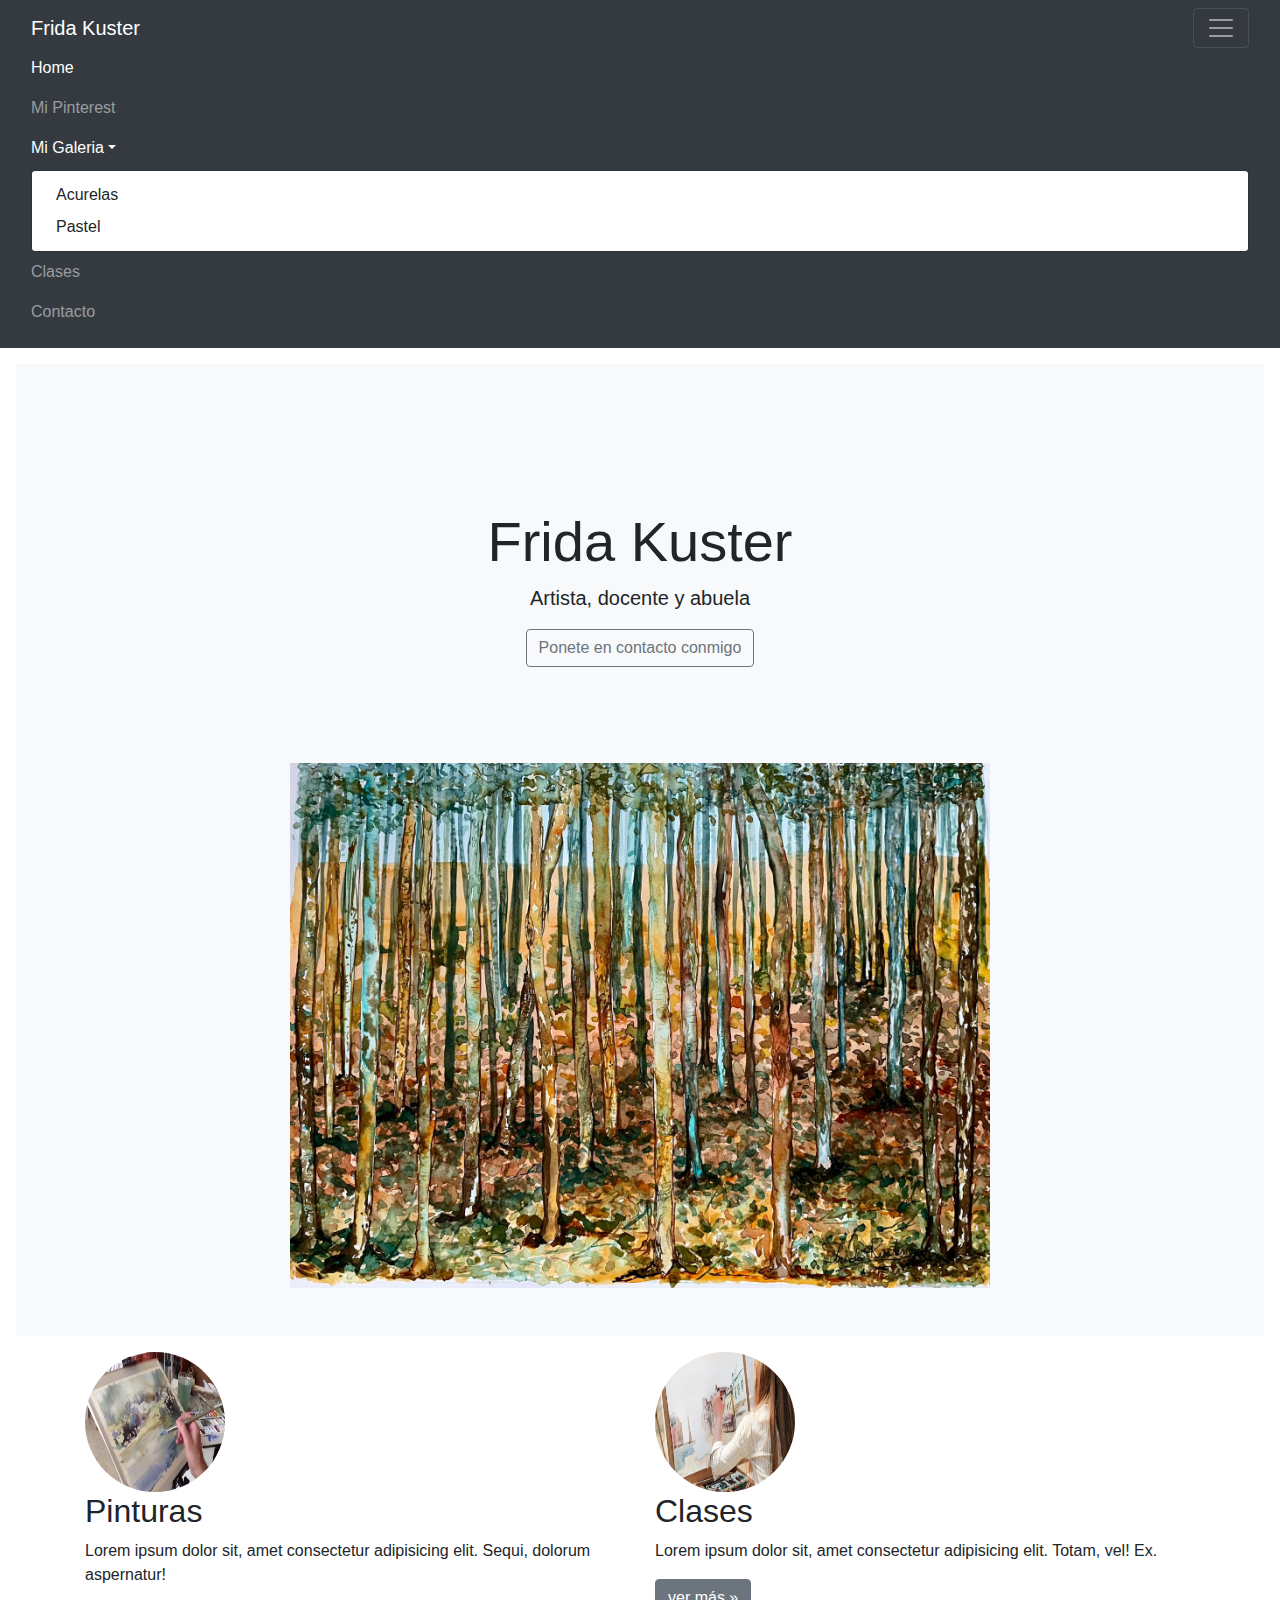
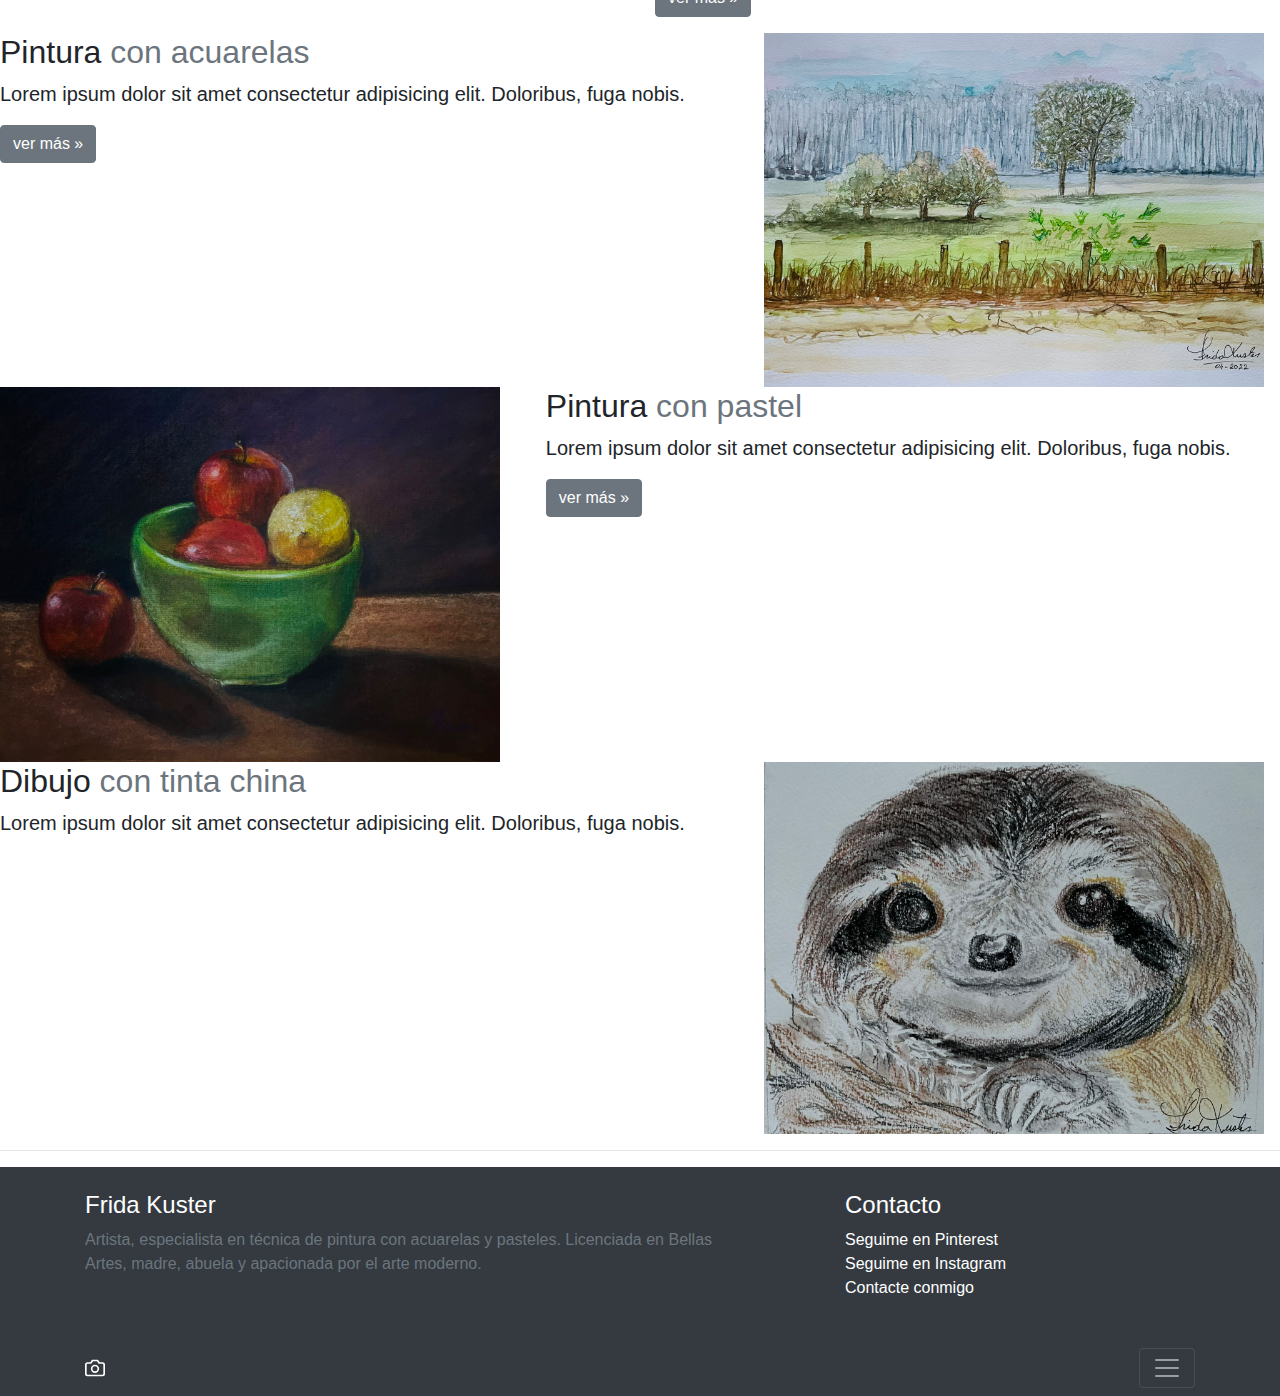
<file: index.html>
<!doctype html>
<html lang="en">
  <head>
    <meta charset="utf-8">
    <meta http-equiv="X-UA-Compatible" content="IE=edge">
    <meta name="viewport" content="width=device-width, initial-scale=1.0">
    
    <title>Frida Kuster - Artista, especialista en acurelas y pasteles</title>
    
    <link rel="stylesheet" href="https://cdn.jsdelivr.net/npm/bootstrap@4.0.0/dist/css/bootstrap.min.css" integrity="sha384-Gn5384xqQ1aoWXA+058RXPxPg6fy4IWvTNh0E263XmFcJlSAwiGgFAW/dAiS6JXm" crossorigin="anonymous">
    <script src="https://cdn.jsdelivr.net/npm/bootstrap@4.0.0/dist/js/bootstrap.min.js" integrity="sha384-JZR6Spejh4U02d8jOt6vLEHfe/JQGiRRSQQxSfFWpi1MquVdAyjUar5+76PVCmYl" crossorigin="anonymous"></script>
    
    <link href="./css/estilado.css" rel="stylesheet">
  </head>
  
  <body>
    <!-- start fila de navegación --> 
    <nav class="navbar navbar-dark bg-dark">
        <div class="container-fluid">
            <a class="navbar-brand" href="./index.html">Frida Kuster</a>
            <button class="navbar-toggler" type="button" data-bs-toggle="collapse" data-bs-target="#navbarsExample01" aria-controls="navbarsExample01" aria-expanded="true" aria-label="Toggle navigation">
                <span class="navbar-toggler-icon"></span>
            </button>
            <div class="navbar-collapse collapse show" id="navbarsExample01">
                <ul class="navbar-nav me-auto mb-2">
                <li class="nav-item">
                    <a class="nav-link active" aria-current="page" href="./index.html">Home</a>
                </li>
                <li class="nav-item">
                    <a class="nav-link" href="https://ar.pinterest.com/">Mi Pinterest</a>
                </li>
                <li class="nav-item dropdown">
                    <a class="nav-link dropdown-toggle show" href="#" id="dropdown01" data-bs-toggle="dropdown" aria-expanded="true">Mi Galeria</a>
                    <ul class="dropdown-menu show" aria-labelledby="dropdown01" data-bs-popper="static">
                    <li><a class="dropdown-item" href="./pages/acuarelas.html">Acurelas</a></li>
                    <li><a class="dropdown-item" href="./pages/pasteles.html">Pastel</a></li>
                    </ul>
                </li>
                <li class="nav-item">
                    <a class="nav-link" aria-current="page" href="./pages/clases.html">Clases</a>
                </li>
                <li class="nav-item">
                    <a class="nav-link" aria-current="page" href="./pages/contacto.html">Contacto</a>
                </li>
                </ul>
            </div>
        </div>
    </nav>
    <!-- end fila de navegación -->
    <!-- start encabezado --> 
    <div class="position-relative overflow-hidden p-3 p-md-5 m-md-3 text-center bg-light">
        <div class="col-md-5 p-lg-5 mx-auto my-5">
          <h1 class="display-4 fw-normal">Frida Kuster</h1>
          <p class="lead fw-normal">Artista, docente y abuela</p>
          <a class="btn btn-outline-secondary" href="./pages/contacto.html">Ponete en contacto conmigo</a>
        </div>
        <div>
          <img class="bd-placeholder-img bd-placeholder-img-lg featurette-image img-fluid mx-auto" width="700" height="100%" xmlns="http://www.w3.org/2000/svg" role="img" preserveAspectRatio="xMidYMid slice" focusable="false" src="./images/acurelasPortada.jpeg" alt="">
        </div>
        <div class="product-device product-device-2 shadow-sm d-none d-md-block"></div>
    </div>
      <!-- end encabezado -->

      <!-- start container marketing --> 
    <div class="container marketing">
        <div class="row">
            <div class="col-lg-6">
                <img class="bd-placeholder-img rounded-circle" width="140" height="140" xmlns="http://www.w3.org/2000/svg" role="img" preserveAspectRatio="xMidYMid slice" focusable="false" src="./images/pintando3.jpg" alt="">
                <h2 class="fw-normal">Pinturas</h2>
                <p>Lorem ipsum dolor sit, amet consectetur adipisicing elit. Sequi, dolorum aspernatur!</p>
            </div>
            <div class="col-lg-6">
                <img class="bd-placeholder-img rounded-circle" width="140" height="140" xmlns="http://www.w3.org/2000/svg" role="img" preserveAspectRatio="xMidYMid slice" focusable="false" src="./images/pintando4.jpg" alt="">

                <h2 class="fw-normal">Clases</h2>
                <p>Lorem ipsum dolor sit, amet consectetur adipisicing elit. Totam, vel! Ex.</p>
                <p><a class="btn btn-secondary" href="./pages/clases.html">ver más &raquo;</a></p>
            </div>
        </div>
    </div>
    <!-- end container marketing --> 

    <!-- start main --> 
    <main>
        <div class="row featurette mainHome">
            <div class="col-md-7">
                <h2 class="featurette-heading fw-normal lh-1">Pintura<span class="text-muted"> con acuarelas</span></h2>
                <p class="lead">Lorem ipsum dolor sit amet consectetur adipisicing elit. Doloribus, fuga nobis.</p>
                <p><a class="btn btn-secondary" href="./pages/acuarelas.html">ver más &raquo;</a></p>
            </div>
            <div class="col-md-5">
                <img class="bd-placeholder-img bd-placeholder-img-lg featurette-image img-fluid mx-auto" width="500" height="500" xmlns="http://www.w3.org/2000/svg" role="img" preserveAspectRatio="xMidYMid slice" focusable="false" src="./images/acurelasCampo.jpeg" alt="">
            </div>
        </div>

        <div class="row featurette mainHome">
            <div class="col-md-7 order-md-2">
                <h2 class="featurette-heading fw-normal lh-1">Pintura<span class="text-muted"> con pastel</span></h2>
                <p class="lead">Lorem ipsum dolor sit amet consectetur adipisicing elit. Doloribus, fuga nobis.</p>
                <p><a class="btn btn-secondary" href="./pages/pasteles.html">ver más &raquo;</a></p>
            </div>
            <div class="col-md-5 order-md-1">
                <img class="bd-placeholder-img bd-placeholder-img-lg featurette-image img-fluid mx-auto" width="500" height="500" xmlns="http://www.w3.org/2000/svg" role="img" preserveAspectRatio="xMidYMid slice" focusable="false" src="./images/pastelFrutas.jpeg" alt="">
            </div>
        </div>

        <div class="row featurette mainHome">
            <div class="col-md-7">
                <h2 class="featurette-heading fw-normal lh-1">Dibujo<span class="text-muted"> con tinta china</span></h2>
                <p class="lead">Lorem ipsum dolor sit amet consectetur adipisicing elit. Doloribus, fuga nobis.</p>
            </div>
            <div class="col-md-5">
                <img class="bd-placeholder-img bd-placeholder-img-lg featurette-image img-fluid mx-auto" width="500" height="500" xmlns="http://www.w3.org/2000/svg" role="img" preserveAspectRatio="xMidYMid slice" focusable="false" src="./images/pastelPeresoso.jpeg" alt="">
            </div>
        </div>
    </main>
    <!-- end main --> 
      <hr class="featurette-divider">
      <!-- start de footer --> 
      <footer>
        <div class="bg-dark collapse show" id="navbarHeader">
            <div class="container">
                <div class="row">
                <div class="col-sm-8 col-md-7 py-4">
                    <h4 class="text-white">Frida Kuster</h4>
                    <p class="text-muted">Artista, especialista en técnica de pintura con acuarelas y pasteles. Licenciada en Bellas Artes, madre, abuela y apacionada por el arte moderno.</p>
                </div>
                <div class="col-sm-4 offset-md-1 py-4">
                    <h4 class="text-white">Contacto</h4>
                    <ul class="list-unstyled">
                        <li><a href="https://ar.pinterest.com/" class="text-white">Seguime en Pinterest</a></li>
                        <li><a href="https://www.instagram.com/?hl=en" class="text-white">Seguime en Instagram</a></li>
                        <li><a href="contacto.html" class="text-white">Contacte conmigo</a></li>
                    </ul>
                </div>
                </div>
            </div>
        </div>
        <div class="navbar navbar-dark bg-dark shadow-sm">
          <div class="container">
            <a href="#" class="navbar-brand d-flex align-items-center">
              <svg xmlns="http://www.w3.org/2000/svg" width="20" height="20" fill="none" stroke="currentColor" stroke-linecap="round" stroke-linejoin="round" stroke-width="2" aria-hidden="true" class="me-2" viewBox="0 0 24 24"><path d="M23 19a2 2 0 0 1-2 2H3a2 2 0 0 1-2-2V8a2 2 0 0 1 2-2h4l2-3h6l2 3h4a2 2 0 0 1 2 2z"></path><circle cx="12" cy="13" r="4"></circle></svg>
            </a>
            <button class="navbar-toggler collapsed" type="button" data-bs-toggle="collapse" data-bs-target="#navbarHeader" aria-controls="navbarHeader" aria-expanded="false" aria-label="Toggle navigation">
              <span class="navbar-toggler-icon"></span>
            </button>
          </div>
        </div>
      </footer>
    <!-- end de footer --> 
    <script src="../assets/dist/js/bootstrap.bundle.min.js"></script>
    <script src="https://code.jquery.com/jquery-3.2.1.slim.min.js" integrity="sha384-KJ3o2DKtIkvYIK3UENzmM7KCkRr/rE9/Qpg6aAZGJwFDMVNA/GpGFF93hXpG5KkN" crossorigin="anonymous"></script>
    <script src="https://cdn.jsdelivr.net/npm/popper.js@1.12.9/dist/umd/popper.min.js" integrity="sha384-ApNbgh9B+Y1QKtv3Rn7W3mgPxhU9K/ScQsAP7hUibX39j7fakFPskvXusvfa0b4Q" crossorigin="anonymous"></script>
  </body>
</html>
</file>
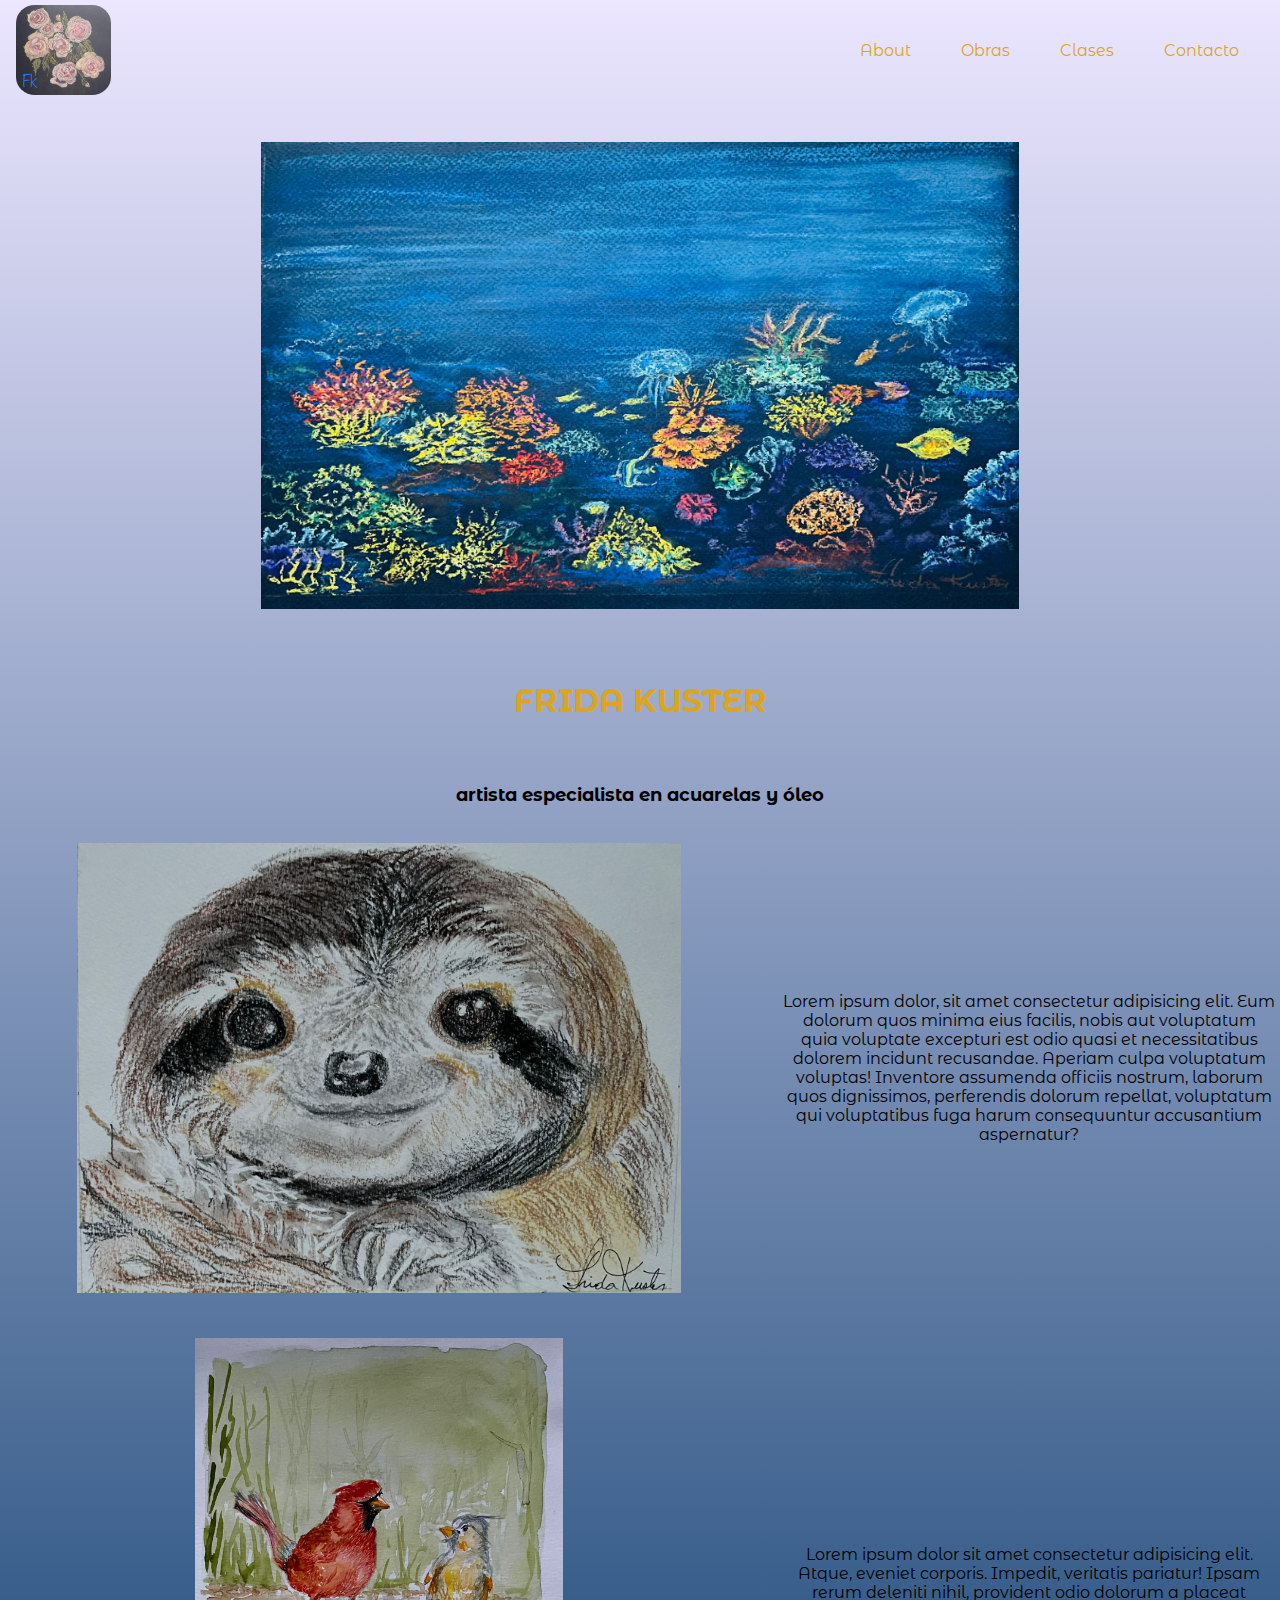
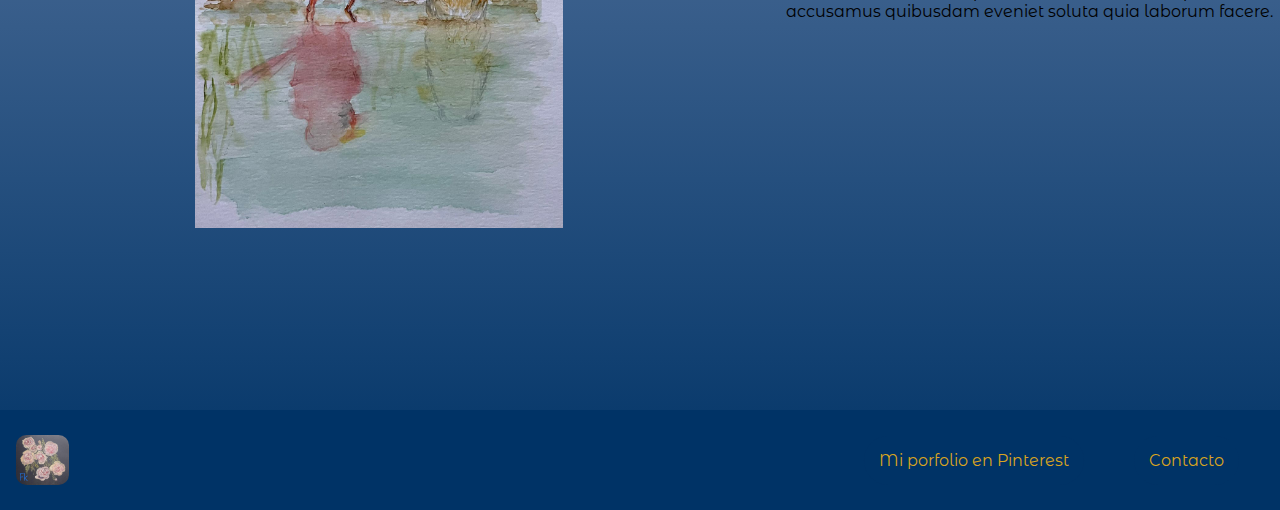
<file: pages/about.html>
<!DOCTYPE html>
<html lang="en">
<head>
    <meta charset="UTF-8">
    <meta http-equiv="X-UA-Compatible" content="IE=edge">
    <meta name="viewport" content="width=device-width, initial-scale=1.0">

    <link rel="stylesheet" href="../css/prueba2.css">

    <link rel="preconnect" href="https://fonts.googleapis.com">
    <link rel="preconnect" href="https://fonts.gstatic.com" crossorigin>
    <link href="https://fonts.googleapis.com/css2?family=Montserrat+Alternates:wght@300&family=Palette+Mosaic&display=swap" rel="stylesheet">
   
    <title>About</title>
</head>

<body>
    <div class="body2">
        <!-- inicio fila de logo + navegación --> 
        <header class="menu">
            <img class="logo" src="../images/logo.jpeg" alt="logo" width="500" >
            <nav class="menuNavegacion">
                <ul>
                    <li><a href="../pages/about.html">About</a></li>
                    <li><a href="../pages/obras.html">Obras</a></li>
                    <li><a href="../pages/clases.html">Clases</a></li>
                    <li><a href="../pages/contacto.html">Contacto</a></li>
                </ul>
            </nav>
        </header>
        <!-- cierre fila de logo + navegación -->

        <!-- inicio de encabezado -->
        <main class="encabezado">
            <article>
                <section class="portada">
                    <img class="imagenEncabezado" src="../images/pastelNenufares.jpeg" alt="encabezado" width="700">   
                    <h1 class="titulo">FRIDA KUSTER</h1>
                    <h2 class="texto">artista especialista en acuarelas y óleo</h2>
                </section>
            </article>
        </main>
        <!-- cierre de encabezado -->

        <!-- inicio de minibio -->
        <section class="minibio">
            <article>
                <section class="galeria2">
                    <img class="imagen1" src="../images/pastelPeresoso.jpeg" alt="ventana" width="500">
                    <div class="texto1">
                        <p>Lorem ipsum dolor, sit amet consectetur adipisicing elit. Eum dolorum quos minima eius facilis, nobis aut voluptatum quia voluptate excepturi est odio quasi et necessitatibus dolorem incidunt recusandae. Aperiam culpa voluptatum voluptas! Inventore assumenda officiis nostrum, laborum quos dignissimos, perferendis dolorum repellat, voluptatum qui voluptatibus fuga harum consequuntur accusantium aspernatur?</p>
                    </div>
                    <img class="imagen2" src="../images/acurelasPajaros.jpeg" alt="rojas" width="500">
                    <div class="texto2">
                    <p>Lorem ipsum dolor sit amet consectetur adipisicing elit. Atque, eveniet corporis. Impedit, veritatis pariatur! Ipsam rerum deleniti nihil, provident odio dolorum a placeat accusamus quibusdam eveniet soluta quia laborum facere.</p>
                    </div>
                </section> 
            </article>
        </section>
        <!-- cierre de minibio -->

        <!-- inicio de footer --> 
        <footer class="footer">
            <img class="logo" src="../images/logo.jpeg" alt="logo" width="500" >
            <nav class="menuNavegacion">
                <ul>
                    <li><a href="https://www.Pinterest.com" target="_blank">Mi porfolio en Pinterest</a></li>
                    <li><a href="../pages/contacto.html">Contacto</a></li>
                </ul>
            </nav>
        </footer>
        <!-- cierre de footer --> 
    </div>
</body>
</html>
</file>
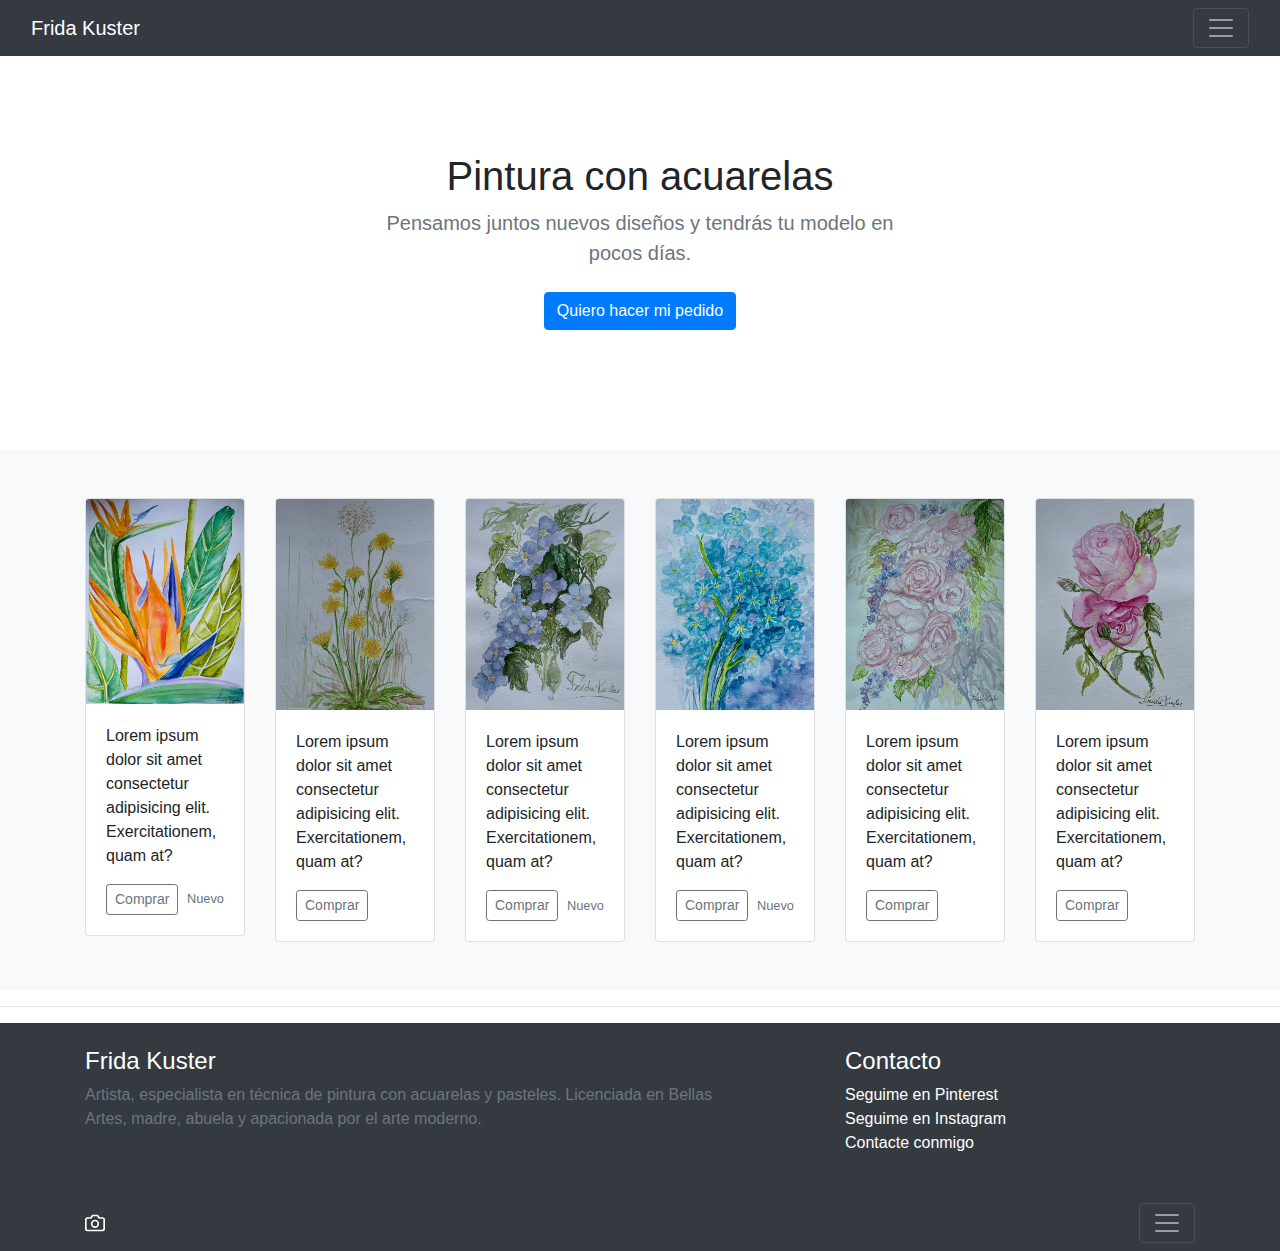
<file: pages/acuarelas.html>
<!doctype html>
<html lang="en">
    <head>
        <meta charset="utf-8">
        <meta http-equiv="X-UA-Compatible" content="IE=edge">
        <meta name="viewport" content="width=device-width, initial-scale=1.0">
        
        <title>Pinturas y dibujo con Acuarelas</title>
        
        <link rel="stylesheet" href="https://cdn.jsdelivr.net/npm/bootstrap@4.0.0/dist/css/bootstrap.min.css" integrity="sha384-Gn5384xqQ1aoWXA+058RXPxPg6fy4IWvTNh0E263XmFcJlSAwiGgFAW/dAiS6JXm" crossorigin="anonymous">
        <script src="https://cdn.jsdelivr.net/npm/bootstrap@4.0.0/dist/js/bootstrap.min.js" integrity="sha384-JZR6Spejh4U02d8jOt6vLEHfe/JQGiRRSQQxSfFWpi1MquVdAyjUar5+76PVCmYl" crossorigin="anonymous"></script>
        
        <link href="../css/estilado.css" rel="stylesheet">
    </head>
  
    <body>
    <!-- start fila de navegación --> 
        <nav class="navbar navbar-dark bg-dark" aria-label="First navbar example">
            <div class="container-fluid">
                <a class="navbar-brand" href="../index.html">Frida Kuster</a>
                <button class="navbar-toggler" type="button" data-bs-toggle="collapse" data-bs-target="#navbarsExample01" aria-controls="navbarsExample01" aria-expanded="true" aria-label="Toggle navigation">
                    <span class="navbar-toggler-icon"></span>
                </button>
                <div class="navbar-collapse collapse" id="navbarsExample01">
                    <ul class="navbar-nav me-auto mb-2">
                    <li class="nav-item">
                        <a class="nav-link" aria-current="page" href="../index.html">Home</a>
                    </li>
                    <li class="nav-item">
                        <a class="nav-link" href="https://ar.pinterest.com/">Mi Pinterest</a>
                    </li>
                    <li class="nav-item dropdown">
                        <a class="nav-link dropdown-toggle show" href="#" id="dropdown01" data-bs-toggle="dropdown" aria-expanded="true">Mi Galeria</a>
                        <ul class="dropdown-menu show" aria-labelledby="dropdown01" data-bs-popper="static">
                        <li><a class="dropdown-item active" href="/pages/acuarelas.html">Acurelas</a></li>
                        <li><a class="dropdown-item" href="/pages/pasteles.html">Pastel</a></li>
                        </ul>
                    </li>
                    <li class="nav-item">
                        <a class="nav-link" aria-current="page" href="/pages/clases.html">Clases</a>
                    </li>
                    <li class="nav-item">
                        <a class="nav-link" aria-current="page" href="/pages/contacto.html">Contacto</a>
                    </li>
                    </ul>
                </div>
            </div>
        </nav>
    <!-- end fila de navegación -->
        <!-- start main -->
        <main>
            <section class="py-5 text-center container">
                <div class="row py-lg-5">
                    <div class="col-lg-6 col-md-8 mx-auto">
                        <h1 class="fw-light">Pintura con acuarelas</h1>
                        <p class="lead text-muted">Pensamos juntos nuevos diseños y tendrás tu modelo en pocos días.</p>
                        <p>
                        <a href="#" class="btn btn-primary my-2">Quiero hacer mi pedido</a> 
                        </p>
                    </div>
                </div>
            </section>
        
        <div class="album py-5 bg-light">
            <div class="container">
                <div class="row row-cols-1 row-cols-sm-2 row-cols-md-3 g-3">
                    <div class="col">
                        <div class="card shadow-sm">
                            <img class="bd-placeholder-img card-img-top img-fluid mx-auto" width="100%" height="225" xmlns="http://www.w3.org/2000/svg" role="img" preserveAspectRatio="xMidYMid slice" focusable="false" src="../images/acurelasFlorBrasil.jpeg" alt="">
        
                            <div class="card-body">
                                <p class="card-text">Lorem ipsum dolor sit amet consectetur adipisicing elit. Exercitationem, quam at?</p>
                                <div class="d-flex justify-content-between align-items-center">
                                    <div class="btn-group">
                                        <button type="button" class="btn btn-sm btn-outline-secondary">Comprar</button>
                                    </div>
                                    <small class="text-muted">Nuevo</small>
                                </div>
                            </div>
                        </div>
                    </div>
                    <div class="col">
                        <div class="card shadow-sm">
                            <img class="bd-placeholder-img card-img-top img-fluid mx-auto" width="100%" height="225" xmlns="http://www.w3.org/2000/svg" role="img" preserveAspectRatio="xMidYMid slice" focusable="false" src="../images/acurelasFloresAmarillas.jpeg" alt="">
        
                            <div class="card-body">
                                <p class="card-text">Lorem ipsum dolor sit amet consectetur adipisicing elit. Exercitationem, quam at?</p>
                                <div class="d-flex justify-content-between align-items-center">
                                    <div class="btn-group">
                                        <button type="button" class="btn btn-sm btn-outline-secondary">Comprar</button>
                                    </div>
                                </div>
                            </div>
                        </div>
                    </div>
                    <div class="col">
                        <div class="card shadow-sm">
                            <img class="bd-placeholder-img card-img-top img-fluid mx-auto" width="100%" height="225" xmlns="http://www.w3.org/2000/svg" role="img" preserveAspectRatio="xMidYMid slice" focusable="false" src="../images/acurelasFloresAzules.jpeg" alt="">
        
                            <div class="card-body">
                                <p class="card-text">Lorem ipsum dolor sit amet consectetur adipisicing elit. Exercitationem, quam at?</p>
                                <div class="d-flex justify-content-between align-items-center">
                                    <div class="btn-group">
                                        <button type="button" class="btn btn-sm btn-outline-secondary">Comprar</button>
                                    </div>
                                    <small class="text-muted">Nuevo</small>
                                </div>
                            </div>
                        </div>
                    </div>
                    <div class="col">
                        <div class="card shadow-sm">
                            <img class="bd-placeholder-img card-img-top img-fluid mx-auto" width="100%" height="225" xmlns="http://www.w3.org/2000/svg" role="img" preserveAspectRatio="xMidYMid slice" focusable="false" src="../images/acurelasFloresCelestes.jpeg" alt="">
        
                            <div class="card-body">
                                <p class="card-text">Lorem ipsum dolor sit amet consectetur adipisicing elit. Exercitationem, quam at?</p>
                                <div class="d-flex justify-content-between align-items-center">
                                    <div class="btn-group">
                                        <button type="button" class="btn btn-sm btn-outline-secondary">Comprar</button>
                                    </div>
                                    <small class="text-muted">Nuevo</small>
                                </div>
                            </div>
                        </div>
                    </div>
                    <div class="col">
                        <div class="card shadow-sm">
                            <img class="bd-placeholder-img card-img-top img-fluid mx-auto" width="100%" height="225" xmlns="http://www.w3.org/2000/svg" role="img" preserveAspectRatio="xMidYMid slice" focusable="false" src="../images/acurelasFloresRosas2.jpeg" alt="">
        
                            <div class="card-body">
                                <p class="card-text">Lorem ipsum dolor sit amet consectetur adipisicing elit. Exercitationem, quam at?</p>
                                <div class="d-flex justify-content-between align-items-center">
                                    <div class="btn-group">
                                        <button type="button" class="btn btn-sm btn-outline-secondary">Comprar</button>
                                    </div>
                                </div>
                            </div>
                        </div>
                    </div>
                    <div class="col">
                        <div class="card shadow-sm">
                            <img class="bd-placeholder-img card-img-top img-fluid mx-auto" width="100%" height="225" xmlns="http://www.w3.org/2000/svg" role="img" preserveAspectRatio="xMidYMid slice" focusable="false" src="../images/acurelasRosas.jpeg" alt="">
        
                            <div class="card-body">
                                <p class="card-text">Lorem ipsum dolor sit amet consectetur adipisicing elit. Exercitationem, quam at?</p>
                                <div class="d-flex justify-content-between align-items-center">
                                    <div class="btn-group">
                                        <button type="button" class="btn btn-sm btn-outline-secondary">Comprar</button>
                                    </div>
                                </div>
                            </div>
                        </div>
                    </div>
                </div>
            </div>
        </div>
        
        </main>
        <!-- end main -->
        <hr class="featurette-divider">
        <!-- start de footer --> 
        <footer>
            <div class="bg-dark collapse show" id="navbarHeader">
                <div class="container">
                    <div class="row">
                    <div class="col-sm-8 col-md-7 py-4">
                        <h4 class="text-white">Frida Kuster</h4>
                        <p class="text-muted">Artista, especialista en técnica de pintura con acuarelas y pasteles. Licenciada en Bellas Artes, madre, abuela y apacionada por el arte moderno.</p>
                    </div>
                    <div class="col-sm-4 offset-md-1 py-4">
                        <h4 class="text-white">Contacto</h4>
                        <ul class="list-unstyled">
                            <li><a href="https://ar.pinterest.com/" class="text-white">Seguime en Pinterest</a></li>
                            <li><a href="https://www.instagram.com/?hl=en" class="text-white">Seguime en Instagram</a></li>
                            <li><a href="contacto.html" class="text-white">Contacte conmigo</a></li>
                        </ul>
                    </div>
                    </div>
                </div>
            </div>
            <div class="navbar navbar-dark bg-dark shadow-sm">
                <div class="container">
                <a href="#" class="navbar-brand d-flex align-items-center">
                    <svg xmlns="http://www.w3.org/2000/svg" width="20" height="20" fill="none" stroke="currentColor" stroke-linecap="round" stroke-linejoin="round" stroke-width="2" aria-hidden="true" class="me-2" viewBox="0 0 24 24"><path d="M23 19a2 2 0 0 1-2 2H3a2 2 0 0 1-2-2V8a2 2 0 0 1 2-2h4l2-3h6l2 3h4a2 2 0 0 1 2 2z"></path><circle cx="12" cy="13" r="4"></circle></svg>
                </a>
                <button class="navbar-toggler collapsed" type="button" data-bs-toggle="collapse" data-bs-target="#navbarHeader" aria-controls="navbarHeader" aria-expanded="false" aria-label="Toggle navigation">
                    <span class="navbar-toggler-icon"></span>
                </button>
                </div>
            </div>
        </footer>
        <!-- end de footer --> 
        <script src="../assets/dist/js/bootstrap.bundle.min.js"></script>
        <script src="https://code.jquery.com/jquery-3.2.1.slim.min.js" integrity="sha384-KJ3o2DKtIkvYIK3UENzmM7KCkRr/rE9/Qpg6aAZGJwFDMVNA/GpGFF93hXpG5KkN" crossorigin="anonymous"></script>
        <script src="https://cdn.jsdelivr.net/npm/popper.js@1.12.9/dist/umd/popper.min.js" integrity="sha384-ApNbgh9B+Y1QKtv3Rn7W3mgPxhU9K/ScQsAP7hUibX39j7fakFPskvXusvfa0b4Q" crossorigin="anonymous"></script>
    </body>
</html>
</file>
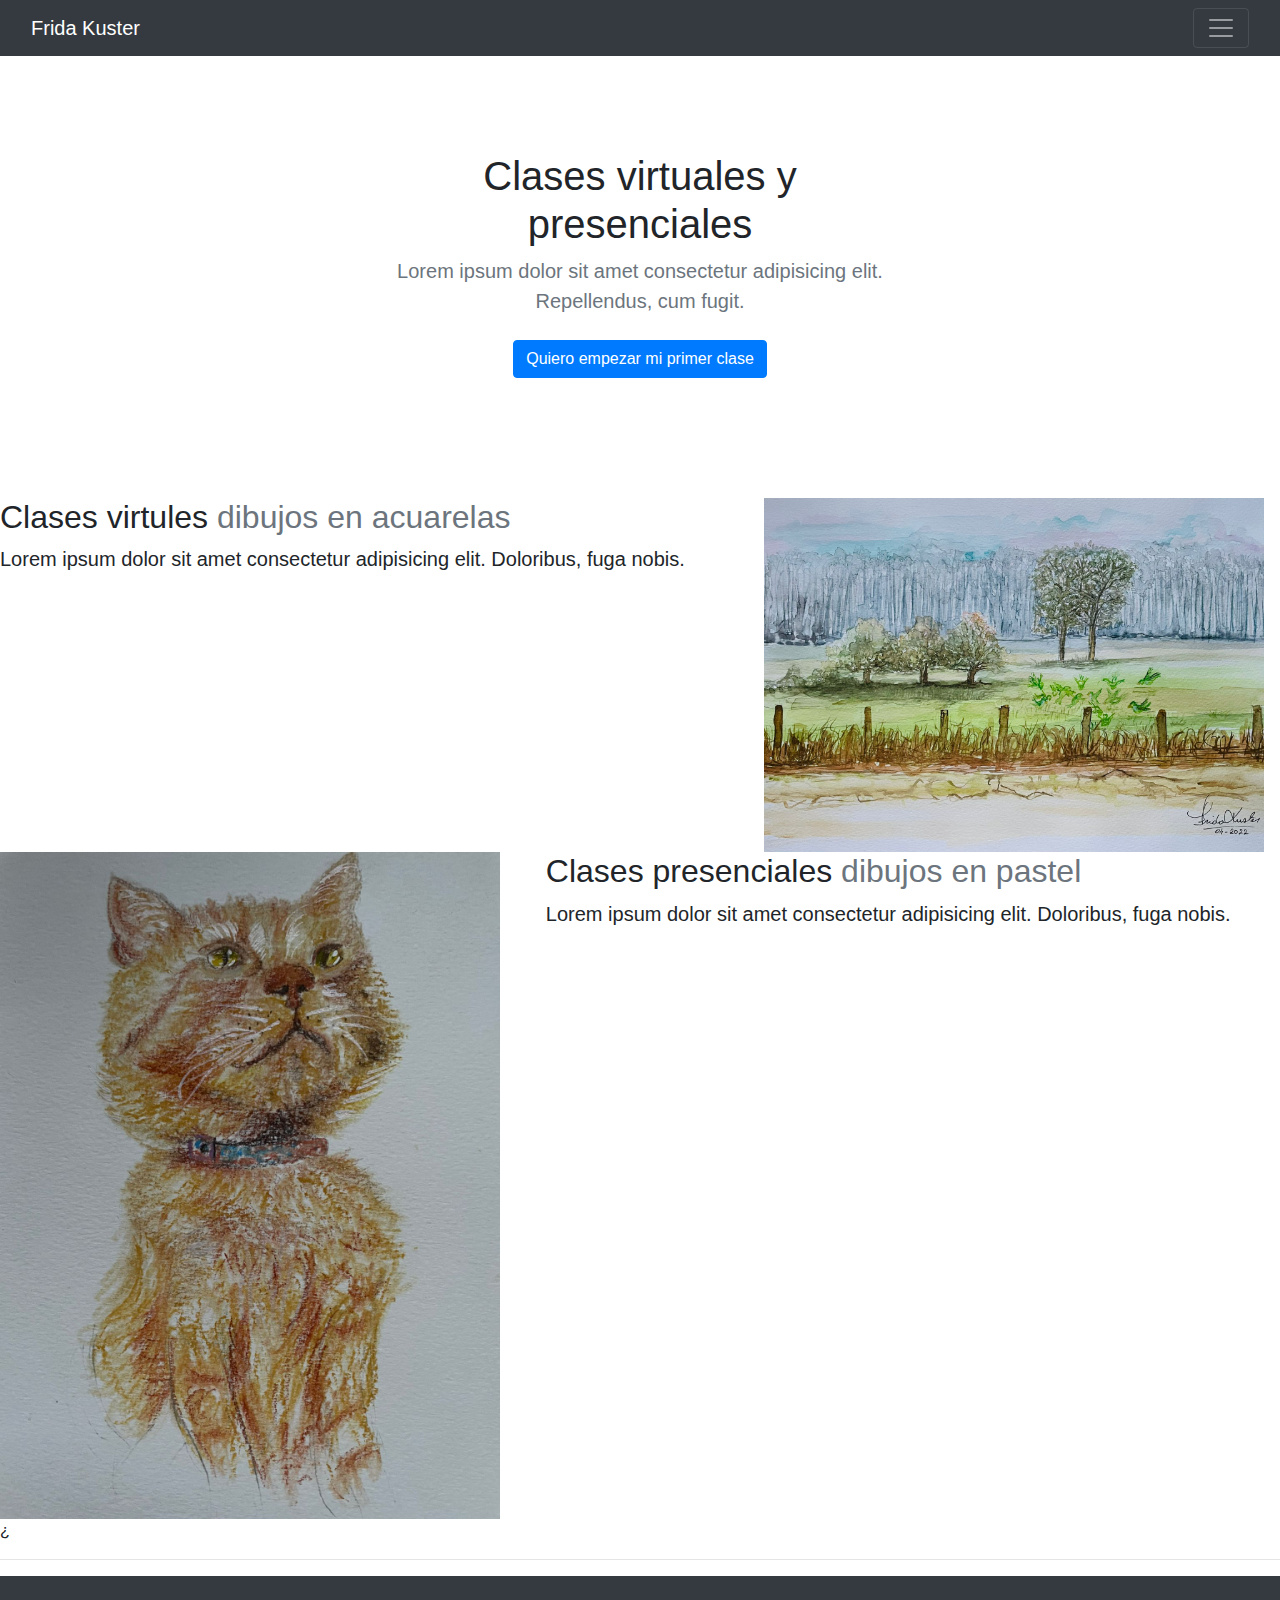
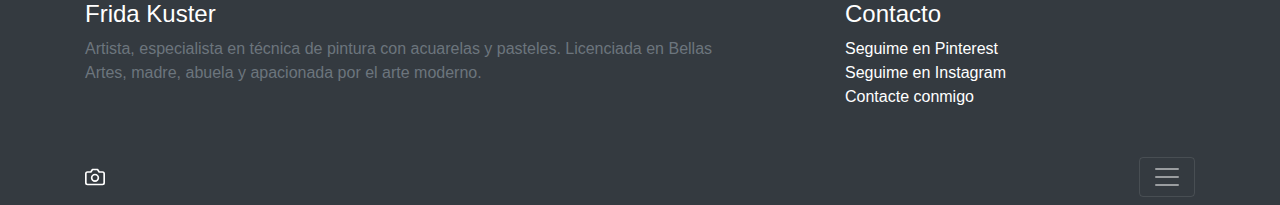
<file: pages/clases.html>
<!doctype html>
<html lang="en">
  <head>
    <meta charset="utf-8">
    <meta http-equiv="X-UA-Compatible" content="IE=edge">
    <meta name="viewport" content="width=device-width, initial-scale=1.0">
    
    <title>Clases de dibujo, pintura y esculturas, presenciales o virtuales</title>
    
    <link rel="stylesheet" href="https://cdn.jsdelivr.net/npm/bootstrap@4.0.0/dist/css/bootstrap.min.css" integrity="sha384-Gn5384xqQ1aoWXA+058RXPxPg6fy4IWvTNh0E263XmFcJlSAwiGgFAW/dAiS6JXm" crossorigin="anonymous">
    <script src="https://cdn.jsdelivr.net/npm/bootstrap@4.0.0/dist/js/bootstrap.min.js" integrity="sha384-JZR6Spejh4U02d8jOt6vLEHfe/JQGiRRSQQxSfFWpi1MquVdAyjUar5+76PVCmYl" crossorigin="anonymous"></script>
    
    <link href="../css/estilado.css" rel="stylesheet">
  </head>
  
  <body>
    <!-- start fila de navegación --> 
    <nav class="navbar navbar-dark bg-dark" aria-label="First navbar example">
        <div class="container-fluid">
            <a class="navbar-brand" href="../index.html">Frida Kuster</a>
            <button class="navbar-toggler" type="button" data-bs-toggle="collapse" data-bs-target="#navbarsExample01" aria-controls="navbarsExample01" aria-expanded="true" aria-label="Toggle navigation">
                <span class="navbar-toggler-icon"></span>
            </button>
            <div class="navbar-collapse collapse" id="navbarsExample01">
                <ul class="navbar-nav me-auto mb-2">
                <li class="nav-item">
                    <a class="nav-link" aria-current="page" href="../index.html">Home</a>
                </li>
                <li class="nav-item">
                    <a class="nav-link" href="https://ar.pinterest.com/">Mi Pinterest</a>
                </li>
                <li class="nav-item dropdown">
                    <a class="nav-link dropdown-toggle show" href="#" id="dropdown01" data-bs-toggle="dropdown" aria-expanded="true">Mi Galeria</a>
                    <ul class="dropdown-menu show" aria-labelledby="dropdown01" data-bs-popper="static">
                    <li><a class="dropdown-item" href="acuarelas.html">Acurelas</a></li>
                    <li><a class="dropdown-item" href="/pages/pasteles.html">Pastel</a></li>
                    </ul>
                </li>
                <li class="nav-item">
                    <a class="nav-link active" aria-current="page" href="/pages/clases.html">Clases</a>
                </li>
                <li class="nav-item">
                    <a class="nav-link" aria-current="page" href="/pages/contacto.html">Contacto</a>
                </li>
                </ul>
            </div>
        </div>
    </nav>
    <!-- end fila de navegación -->
        <!-- start main --> 
        <section class="py-5 text-center container">
            <div class="row py-lg-5">
                <div class="col-lg-6 col-md-8 mx-auto">
                    <h1 class="fw-light">Clases virtuales y presenciales</h1>
                    <p class="lead text-muted">Lorem ipsum dolor sit amet consectetur adipisicing elit. Repellendus, cum fugit.</p>
                    <p>
                    <a href="#" class="btn btn-primary my-2">Quiero empezar mi primer clase</a> 
                    </p>
                </div>
            </div>
        </section>
        <main>
            <div class="row featurette mainHome">
            <div class="col-md-7">
                <h2 class="featurette-heading fw-normal lh-1">Clases virtules<span class="text-muted"> dibujos en acuarelas</span></h2>
                <p class="lead">Lorem ipsum dolor sit amet consectetur adipisicing elit. Doloribus, fuga nobis.</p>
            </div>
            <div class="col-md-5">
                <img class="bd-placeholder-img bd-placeholder-img-lg featurette-image img-fluid mx-auto" width="500" height="500" xmlns="http://www.w3.org/2000/svg" role="img" preserveAspectRatio="xMidYMid slice" focusable="false" src="../images/acurelasCampo.jpeg" alt="">
            </div>
            </div>

            <div class="row featurette mainHome">
            <div class="col-md-7 order-md-2">
                <h2 class="featurette-heading fw-normal lh-1">Clases presenciales<span class="text-muted"> dibujos en pastel</span></h2>
                <p class="lead">Lorem ipsum dolor sit amet consectetur adipisicing elit. Doloribus, fuga nobis.</p>
            </div>
            <div class="col-md-5 order-md-1">
                <img class="bd-placeholder-img bd-placeholder-img-lg featurette-image img-fluid mx-auto" width="500" height="500" xmlns="http://www.w3.org/2000/svg" role="img" preserveAspectRatio="xMidYMid slice" focusable="false" src="../images/pastelGato.jpeg" alt="">
            </div>
            </div>
        </main>
        <!-- end main --> 
¿        <hr class="featurette-divider">
    <!-- start de footer --> 
    <footer>
        <div class="bg-dark collapse show" id="navbarHeader">
            <div class="container">
                <div class="row">
                <div class="col-sm-8 col-md-7 py-4">
                    <h4 class="text-white">Frida Kuster</h4>
                    <p class="text-muted">Artista, especialista en técnica de pintura con acuarelas y pasteles. Licenciada en Bellas Artes, madre, abuela y apacionada por el arte moderno.</p>
                </div>
                <div class="col-sm-4 offset-md-1 py-4">
                    <h4 class="text-white">Contacto</h4>
                    <ul class="list-unstyled">
                        <li><a href="https://ar.pinterest.com/" class="text-white">Seguime en Pinterest</a></li>
                        <li><a href="https://www.instagram.com/?hl=en" class="text-white">Seguime en Instagram</a></li>
                        <li><a href="contacto.html" class="text-white">Contacte conmigo</a></li>
                    </ul>
                </div>
                </div>
            </div>
        </div>
        <div class="navbar navbar-dark bg-dark shadow-sm">
            <div class="container">
            <a href="#" class="navbar-brand d-flex align-items-center">
                <svg xmlns="http://www.w3.org/2000/svg" width="20" height="20" fill="none" stroke="currentColor" stroke-linecap="round" stroke-linejoin="round" stroke-width="2" aria-hidden="true" class="me-2" viewBox="0 0 24 24"><path d="M23 19a2 2 0 0 1-2 2H3a2 2 0 0 1-2-2V8a2 2 0 0 1 2-2h4l2-3h6l2 3h4a2 2 0 0 1 2 2z"></path><circle cx="12" cy="13" r="4"></circle></svg>
            </a>
            <button class="navbar-toggler collapsed" type="button" data-bs-toggle="collapse" data-bs-target="#navbarHeader" aria-controls="navbarHeader" aria-expanded="false" aria-label="Toggle navigation">
                <span class="navbar-toggler-icon"></span>
            </button>
            </div>
        </div>
        </footer>
    <!-- end de footer --> 
    <script src="../assets/dist/js/bootstrap.bundle.min.js"></script>
    <script src="https://code.jquery.com/jquery-3.2.1.slim.min.js" integrity="sha384-KJ3o2DKtIkvYIK3UENzmM7KCkRr/rE9/Qpg6aAZGJwFDMVNA/GpGFF93hXpG5KkN" crossorigin="anonymous"></script>
    <script src="https://cdn.jsdelivr.net/npm/popper.js@1.12.9/dist/umd/popper.min.js" integrity="sha384-ApNbgh9B+Y1QKtv3Rn7W3mgPxhU9K/ScQsAP7hUibX39j7fakFPskvXusvfa0b4Q" crossorigin="anonymous"></script>
    </body>
</html>
</file>
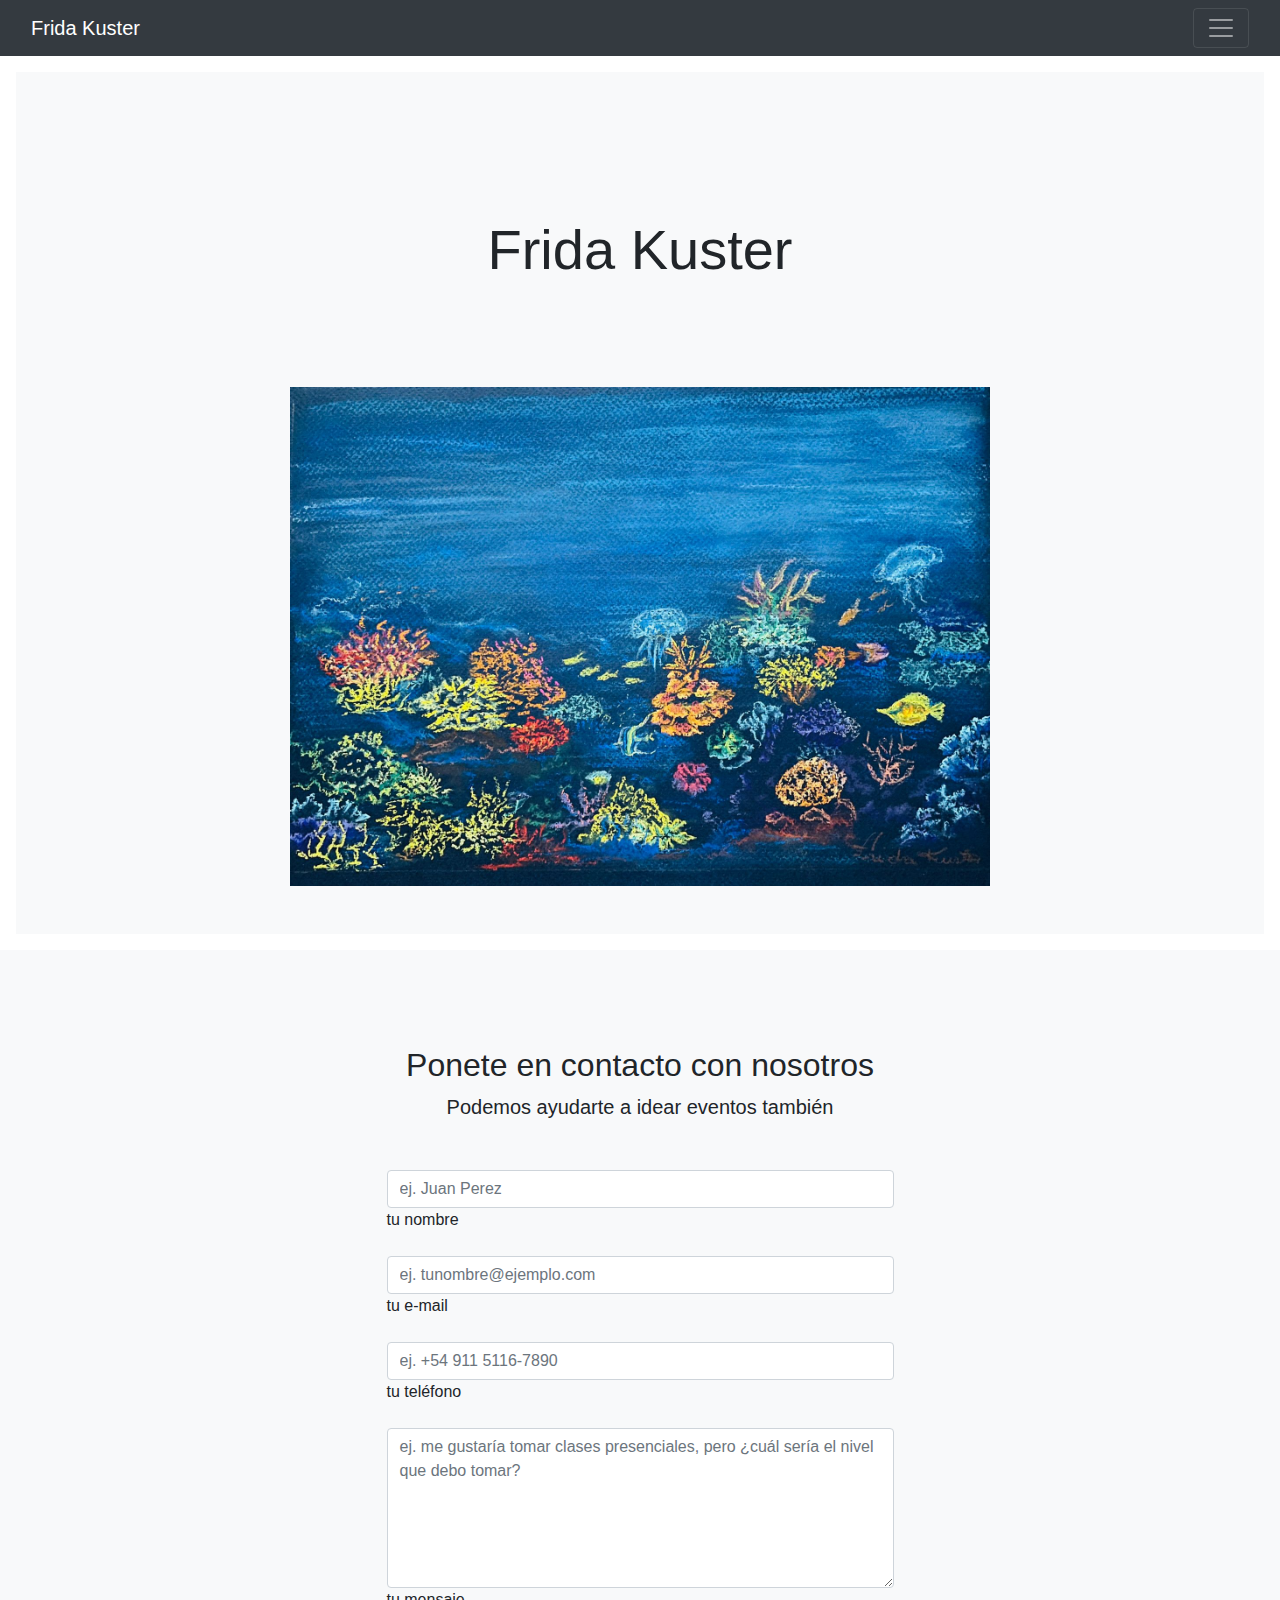
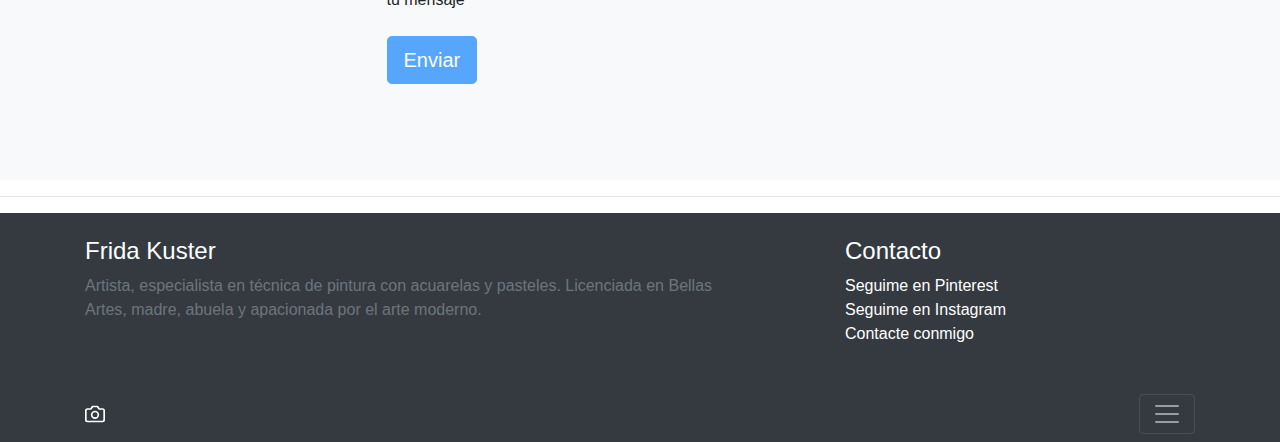
<file: pages/contacto.html>
<!doctype html>
<html lang="en">
  <head>
    <meta charset="utf-8">
    <meta http-equiv="X-UA-Compatible" content="IE=edge">
    <meta name="viewport" content="width=device-width, initial-scale=1.0">
    
    <title>Organización de eventos artísticos - Contáctese con Frida Kuster</title>
    
    <link rel="stylesheet" href="https://cdn.jsdelivr.net/npm/bootstrap@4.0.0/dist/css/bootstrap.min.css" integrity="sha384-Gn5384xqQ1aoWXA+058RXPxPg6fy4IWvTNh0E263XmFcJlSAwiGgFAW/dAiS6JXm" crossorigin="anonymous">
    <script src="https://cdn.jsdelivr.net/npm/bootstrap@4.0.0/dist/js/bootstrap.min.js" integrity="sha384-JZR6Spejh4U02d8jOt6vLEHfe/JQGiRRSQQxSfFWpi1MquVdAyjUar5+76PVCmYl" crossorigin="anonymous"></script>
    
    <link href="../css/estilado.css" rel="stylesheet">
  </head>
  
  <body>
    <!-- start fila de navegación --> 
    <nav class="navbar navbar-dark bg-dark" aria-label="First navbar example">
        <div class="container-fluid">
            <a class="navbar-brand" href="../index.html">Frida Kuster</a>
            <button class="navbar-toggler" type="button" data-bs-toggle="collapse" data-bs-target="#navbarsExample01" aria-controls="navbarsExample01" aria-expanded="true" aria-label="Toggle navigation">
                <span class="navbar-toggler-icon"></span>
            </button>
            <div class="navbar-collapse collapse" id="navbarsExample01">
                <ul class="navbar-nav me-auto mb-2">
                <li class="nav-item">
                    <a class="nav-link" aria-current="page" href="../index.html">Home</a>
                </li>
                <li class="nav-item">
                    <a class="nav-link" href="https://ar.pinterest.com/">Mi Pinterest</a>
                </li>
                <li class="nav-item dropdown">
                    <a class="nav-link dropdown-toggle show" href="#" id="dropdown01" data-bs-toggle="dropdown" aria-expanded="true">Mi Galeria</a>
                    <ul class="dropdown-menu show" aria-labelledby="dropdown01" data-bs-popper="static">
                    <li><a class="dropdown-item" href="../pages/acuarelas.html">Acurelas</a></li>
                    <li><a class="dropdown-item" href="../pages/pasteles.html">Pastel</a></li>
                    </ul>
                </li>
                <li class="nav-item">
                    <a class="nav-link" aria-current="page" href="../pages/clases.html">Clases</a>
                </li>
                <li class="nav-item">
                    <a class="nav-link active" aria-current="page" href="../pages/contacto.html">Contacto</a>
                </li>
                </ul>
            </div>
        </div>
    </nav>
    <!-- end fila de navegación -->

      <!-- start encabezado --> 
      <div class="position-relative overflow-hidden p-3 p-md-5 m-md-3 text-center bg-light">
        <div class="col-md-5 p-lg-5 mx-auto my-5">
          <h1 class="display-4 fw-normal">Frida Kuster</h1>
        </div>
        <div>
          <img class="bd-placeholder-img bd-placeholder-img-lg featurette-image img-fluid mx-auto" width="700" height="100%" xmlns="http://www.w3.org/2000/svg" role="img" preserveAspectRatio="xMidYMid slice" focusable="false" src="../images/pastelNenufares.jpeg" alt="">
        </div>
        <div class="product-device product-device-2 shadow-sm d-none d-md-block"></div>
      </div>
      <!-- end encabezado -->

      <!-- start formulario -->
      <section class="bg-light py-5">
          <div class="container px-5 my-5 px-5">
              <div class="text-center mb-5">
                  <div class="feature bg-primary bg-gradient text-white rounded-3 mb-3"><i class="bi bi-envelope"></i></div>
                  <h2 class="fw-bolder">Ponete en contacto con nosotros</h2>
                  <p class="lead mb-0">Podemos ayudarte a idear eventos también</p>
              </div>
              <div class="row gx-5 justify-content-center">
                  <div class="col-lg-6">
                      <form id="contactForm" data-sb-form-api-token="API_TOKEN">
                          <!-- Name input-->
                          <div class="form-floating mb-3">
                              <input class="form-control" id="name" type="text" placeholder="ej. Juan Perez" data-sb-validations="required" data-sb-can-submit="no" spellcheck="false" data-ms-editor="true">
                              <label for="name">tu nombre</label>
                              <div class="invalid-feedback" data-sb-feedback="name:required">Por favor decinos tu nombre</div>
                          </div>
                          <!-- Email address input-->
                          <div class="form-floating mb-3">
                              <input class="form-control" id="email" type="email" placeholder="ej. tunombre@ejemplo.com" data-sb-validations="required,email" data-sb-can-submit="no">
                              <label for="email">tu e-mail</label>
                              <div class="invalid-feedback" data-sb-feedback="email:required">Por favor decinos tu correo electrónico</div>
                              <div class="invalid-feedback" data-sb-feedback="email:email">El correo ingresado no es válido</div>
                          </div>
                          <!-- Phone number input-->
                          <div class="form-floating mb-3">
                              <input class="form-control" id="phone" type="tel" placeholder="ej. +54 911 5116-7890" data-sb-can-submit="no">
                              <label for="phone">tu teléfono</label>
                          </div>
                          <!-- Message input-->
                          <div class="form-floating mb-3">
                              <textarea class="form-control" id="message" type="text" placeholder="ej. me gustaría tomar clases presenciales, pero ¿cuál sería el nivel que debo tomar?" style="height: 10rem" data-sb-validations="required" data-sb-can-submit="no" spellcheck="false" data-ms-editor="true"></textarea>
                              <label for="message">tu mensaje</label>
                              <div class="invalid-feedback" data-sb-feedback="message:required">Por favor escribí tu mensaje</div>
                          </div>
                          <!-- Submit success message (this is what your users will see when the form has successfully submitted)-->
                          <div class="d-none" id="submitSuccessMessage">
                              <div class="text-center mb-3">
                                  <div class="fw-bolder">Gracias! Pronto estaremos en contacto contigo</div>
                              </div>
                          </div>
                          <!-- Submit error message (this is what your users will see when there is an error submitting the form)-->
                          <div class="d-none" id="submitErrorMessage"><div class="text-center text-danger mb-3">Hubo un error, por favor intente cargar su mensaje nuevamente. Gracias!</div></div>
                          <!-- Submit Button-->
                          <div class="d-grid"><button class="btn btn-primary btn-lg disabled" id="submitButton" type="submit">Enviar</button></div>
                      </form>
                  </div>
              </div>
          </div>
      </section>
      <!-- end formulario -->
      <hr class="featurette-divider">
      <!-- start de footer --> 
      <footer>
        <div class="bg-dark collapse show" id="navbarHeader">
            <div class="container">
                <div class="row">
                <div class="col-sm-8 col-md-7 py-4">
                    <h4 class="text-white">Frida Kuster</h4>
                    <p class="text-muted">Artista, especialista en técnica de pintura con acuarelas y pasteles. Licenciada en Bellas Artes, madre, abuela y apacionada por el arte moderno.</p>
                </div>
                <div class="col-sm-4 offset-md-1 py-4">
                    <h4 class="text-white">Contacto</h4>
                    <ul class="list-unstyled">
                        <li><a href="https://ar.pinterest.com/" class="text-white">Seguime en Pinterest</a></li>
                        <li><a href="https://www.instagram.com/?hl=en" class="text-white">Seguime en Instagram</a></li>
                        <li><a href="contacto.html" class="text-white">Contacte conmigo</a></li>
                    </ul>
                </div>
                </div>
            </div>
        </div>
        <div class="navbar navbar-dark bg-dark shadow-sm">
          <div class="container">
            <a href="#" class="navbar-brand d-flex align-items-center">
              <svg xmlns="http://www.w3.org/2000/svg" width="20" height="20" fill="none" stroke="currentColor" stroke-linecap="round" stroke-linejoin="round" stroke-width="2" aria-hidden="true" class="me-2" viewBox="0 0 24 24"><path d="M23 19a2 2 0 0 1-2 2H3a2 2 0 0 1-2-2V8a2 2 0 0 1 2-2h4l2-3h6l2 3h4a2 2 0 0 1 2 2z"></path><circle cx="12" cy="13" r="4"></circle></svg>
            </a>
            <button class="navbar-toggler collapsed" type="button" data-bs-toggle="collapse" data-bs-target="#navbarHeader" aria-controls="navbarHeader" aria-expanded="false" aria-label="Toggle navigation">
              <span class="navbar-toggler-icon"></span>
            </button>
          </div>
        </div>
      </footer>
    <!-- end de footer --> 
    <script src="../assets/dist/js/bootstrap.bundle.min.js"></script>
    <script src="https://code.jquery.com/jquery-3.2.1.slim.min.js" integrity="sha384-KJ3o2DKtIkvYIK3UENzmM7KCkRr/rE9/Qpg6aAZGJwFDMVNA/GpGFF93hXpG5KkN" crossorigin="anonymous"></script>
    <script src="https://cdn.jsdelivr.net/npm/popper.js@1.12.9/dist/umd/popper.min.js" integrity="sha384-ApNbgh9B+Y1QKtv3Rn7W3mgPxhU9K/ScQsAP7hUibX39j7fakFPskvXusvfa0b4Q" crossorigin="anonymous"></script>
  </body>
</html>
</file>
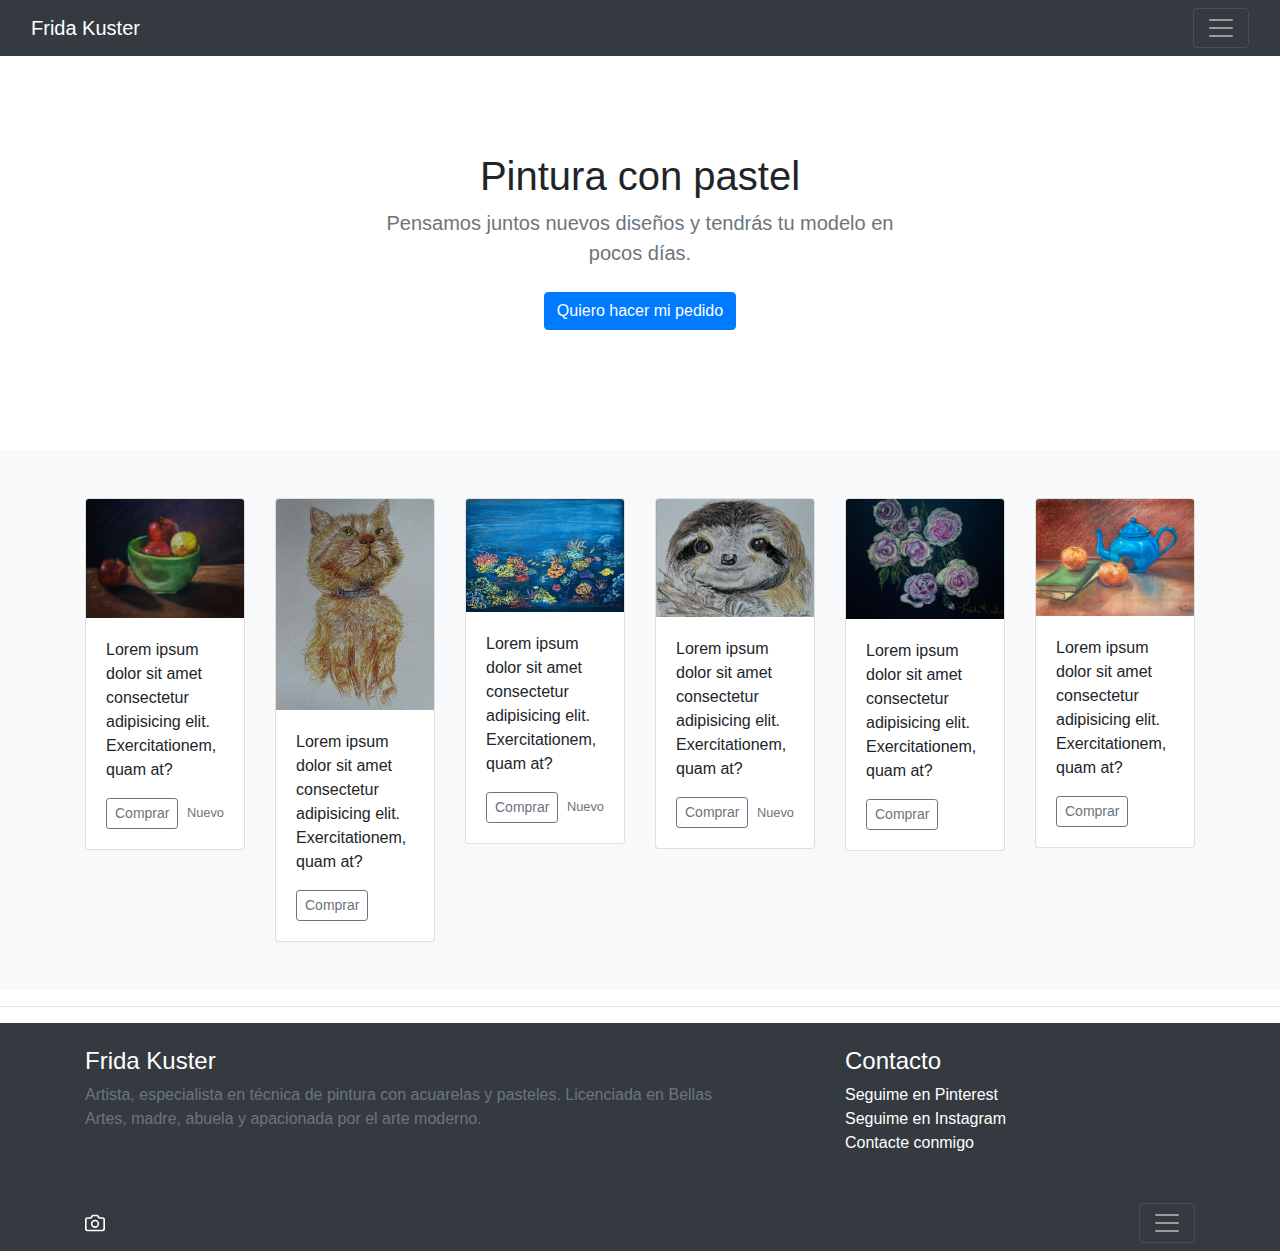
<file: pages/pasteles.html>
<!doctype html>
<html lang="en">
  <head>
    <meta charset="utf-8">
    <meta http-equiv="X-UA-Compatible" content="IE=edge">
    <meta name="viewport" content="width=device-width, initial-scale=1.0">
    
    <title>Pinturas y dibujo con Pasteles</title>
    
    <link rel="stylesheet" href="https://cdn.jsdelivr.net/npm/bootstrap@4.0.0/dist/css/bootstrap.min.css" integrity="sha384-Gn5384xqQ1aoWXA+058RXPxPg6fy4IWvTNh0E263XmFcJlSAwiGgFAW/dAiS6JXm" crossorigin="anonymous">
    <script src="https://cdn.jsdelivr.net/npm/bootstrap@4.0.0/dist/js/bootstrap.min.js" integrity="sha384-JZR6Spejh4U02d8jOt6vLEHfe/JQGiRRSQQxSfFWpi1MquVdAyjUar5+76PVCmYl" crossorigin="anonymous"></script>
    
    <link href="../css/estilado.css" rel="stylesheet">
  </head>
  
  <body>
    <!-- start fila de navegación --> 
    <nav class="navbar navbar-dark bg-dark" aria-label="First navbar example">
        <div class="container-fluid">
            <a class="navbar-brand" href="../index.html">Frida Kuster</a>
            <button class="navbar-toggler" type="button" data-bs-toggle="collapse" data-bs-target="#navbarsExample01" aria-controls="navbarsExample01" aria-expanded="true" aria-label="Toggle navigation">
                <span class="navbar-toggler-icon"></span>
            </button>
            <div class="navbar-collapse collapse" id="navbarsExample01">
                <ul class="navbar-nav me-auto mb-2">
                <li class="nav-item">
                    <a class="nav-link" aria-current="page" href="../index.html">Home</a>
                </li>
                <li class="nav-item">
                    <a class="nav-link" href="https://ar.pinterest.com/">Mi Pinterest</a>
                </li>
                <li class="nav-item dropdown">
                    <a class="nav-link dropdown-toggle show" href="#" id="dropdown01" data-bs-toggle="dropdown" aria-expanded="true">Mi Galeria</a>
                    <ul class="dropdown-menu show" aria-labelledby="dropdown01" data-bs-popper="static">
                    <li><a class="dropdown-item" href="acuarelas.html">Acurelas</a></li>
                    <li><a class="dropdown-item active" href="/pages/pasteles.html">Pastel</a></li>
                    </ul>
                </li>
                <li class="nav-item">
                    <a class="nav-link" aria-current="page" href="/pages/clases.html">Clases</a>
                </li>
                <li class="nav-item">
                    <a class="nav-link" aria-current="page" href="/pages/contacto.html">Contacto</a>
                </li>
                </ul>
            </div>
        </div>
    </nav>
    <!-- end fila de navegación -->
        <!-- start main -->
        <main>
            <section class="py-5 text-center container">
                <div class="row py-lg-5">
                    <div class="col-lg-6 col-md-8 mx-auto">
                        <h1 class="fw-light">Pintura con pastel</h1>
                        <p class="lead text-muted">Pensamos juntos nuevos diseños y tendrás tu modelo en pocos días.</p>
                        <p>
                        <a href="#" class="btn btn-primary my-2">Quiero hacer mi pedido</a> 
                        </p>
                    </div>
                </div>
            </section>
        
        <div class="album py-5 bg-light">
            <div class="container">
                <div class="row row-cols-1 row-cols-sm-2 row-cols-md-3 g-3">
                    <div class="col">
                        <div class="card shadow-sm">
                            <img class="bd-placeholder-img card-img-top img-fluid mx-auto" width="100%" height="225" xmlns="http://www.w3.org/2000/svg" role="img" preserveAspectRatio="xMidYMid slice" focusable="false" src="../images/pastelFrutas.jpeg" alt="">
        
                            <div class="card-body">
                                <p class="card-text">Lorem ipsum dolor sit amet consectetur adipisicing elit. Exercitationem, quam at?</p>
                                <div class="d-flex justify-content-between align-items-center">
                                    <div class="btn-group">
                                        <button type="button" class="btn btn-sm btn-outline-secondary">Comprar</button>
                                    </div>
                                    <small class="text-muted">Nuevo</small>
                                </div>
                            </div>
                        </div>
                    </div>
                    <div class="col">
                        <div class="card shadow-sm">
                            <img class="bd-placeholder-img card-img-top img-fluid mx-auto" width="100%" height="225" xmlns="http://www.w3.org/2000/svg" role="img" preserveAspectRatio="xMidYMid slice" focusable="false" src="../images/pastelGato.jpeg" alt="">
        
                            <div class="card-body">
                                <p class="card-text">Lorem ipsum dolor sit amet consectetur adipisicing elit. Exercitationem, quam at?</p>
                                <div class="d-flex justify-content-between align-items-center">
                                    <div class="btn-group">
                                        <button type="button" class="btn btn-sm btn-outline-secondary">Comprar</button>
                                    </div>
                                </div>
                            </div>
                        </div>
                    </div>
                    <div class="col">
                        <div class="card shadow-sm">
                            <img class="bd-placeholder-img card-img-top img-fluid mx-auto" width="100%" height="225" xmlns="http://www.w3.org/2000/svg" role="img" preserveAspectRatio="xMidYMid slice" focusable="false" src="../images/pastelNenufares.jpeg" alt="">
        
                            <div class="card-body">
                                <p class="card-text">Lorem ipsum dolor sit amet consectetur adipisicing elit. Exercitationem, quam at?</p>
                                <div class="d-flex justify-content-between align-items-center">
                                    <div class="btn-group">
                                        <button type="button" class="btn btn-sm btn-outline-secondary">Comprar</button>
                                    </div>
                                    <small class="text-muted">Nuevo</small>
                                </div>
                            </div>
                        </div>
                    </div>
                    <div class="col">
                        <div class="card shadow-sm">
                            <img class="bd-placeholder-img card-img-top img-fluid mx-auto" width="100%" height="225" xmlns="http://www.w3.org/2000/svg" role="img" preserveAspectRatio="xMidYMid slice" focusable="false" src="../images/pastelPeresoso.jpeg" alt="">
        
                            <div class="card-body">
                                <p class="card-text">Lorem ipsum dolor sit amet consectetur adipisicing elit. Exercitationem, quam at?</p>
                                <div class="d-flex justify-content-between align-items-center">
                                    <div class="btn-group">
                                        <button type="button" class="btn btn-sm btn-outline-secondary">Comprar</button>
                                    </div>
                                    <small class="text-muted">Nuevo</small>
                                </div>
                            </div>
                        </div>
                    </div>
                    <div class="col">
                        <div class="card shadow-sm">
                            <img class="bd-placeholder-img card-img-top img-fluid mx-auto" width="100%" height="225" xmlns="http://www.w3.org/2000/svg" role="img" preserveAspectRatio="xMidYMid slice" focusable="false" src="../images/pastelRosas.jpeg" alt="">
        
                            <div class="card-body">
                                <p class="card-text">Lorem ipsum dolor sit amet consectetur adipisicing elit. Exercitationem, quam at?</p>
                                <div class="d-flex justify-content-between align-items-center">
                                    <div class="btn-group">
                                        <button type="button" class="btn btn-sm btn-outline-secondary">Comprar</button>
                                    </div>
                                </div>
                            </div>
                        </div>
                    </div>
                    <div class="col">
                        <div class="card shadow-sm">
                            <img class="bd-placeholder-img card-img-top img-fluid mx-auto" width="100%" height="225" xmlns="http://www.w3.org/2000/svg" role="img" preserveAspectRatio="xMidYMid slice" focusable="false" src="../images/pastelTetera.jpeg" alt="">
        
                            <div class="card-body">
                                <p class="card-text">Lorem ipsum dolor sit amet consectetur adipisicing elit. Exercitationem, quam at?</p>
                                <div class="d-flex justify-content-between align-items-center">
                                    <div class="btn-group">
                                        <button type="button" class="btn btn-sm btn-outline-secondary">Comprar</button>
                                    </div>
                                </div>
                            </div>
                        </div>
                    </div>
                </div>
            </div>
        </div>
        
        </main>
        <!-- end main -->
        <hr class="featurette-divider">
        <!-- start de footer --> 
        <footer>
          <div class="bg-dark collapse show" id="navbarHeader">
              <div class="container">
                  <div class="row">
                  <div class="col-sm-8 col-md-7 py-4">
                      <h4 class="text-white">Frida Kuster</h4>
                      <p class="text-muted">Artista, especialista en técnica de pintura con acuarelas y pasteles. Licenciada en Bellas Artes, madre, abuela y apacionada por el arte moderno.</p>
                  </div>
                  <div class="col-sm-4 offset-md-1 py-4">
                      <h4 class="text-white">Contacto</h4>
                      <ul class="list-unstyled">
                          <li><a href="https://ar.pinterest.com/" class="text-white">Seguime en Pinterest</a></li>
                          <li><a href="https://www.instagram.com/?hl=en" class="text-white">Seguime en Instagram</a></li>
                          <li><a href="./contacto.html" class="text-white">Contacte conmigo</a></li>
                      </ul>
                  </div>
                  </div>
              </div>
          </div>
          <div class="navbar navbar-dark bg-dark shadow-sm">
            <div class="container">
              <a href="#" class="navbar-brand d-flex align-items-center">
                <svg xmlns="http://www.w3.org/2000/svg" width="20" height="20" fill="none" stroke="currentColor" stroke-linecap="round" stroke-linejoin="round" stroke-width="2" aria-hidden="true" class="me-2" viewBox="0 0 24 24"><path d="M23 19a2 2 0 0 1-2 2H3a2 2 0 0 1-2-2V8a2 2 0 0 1 2-2h4l2-3h6l2 3h4a2 2 0 0 1 2 2z"></path><circle cx="12" cy="13" r="4"></circle></svg>
              </a>
              <button class="navbar-toggler collapsed" type="button" data-bs-toggle="collapse" data-bs-target="#navbarHeader" aria-controls="navbarHeader" aria-expanded="false" aria-label="Toggle navigation">
                <span class="navbar-toggler-icon"></span>
              </button>
            </div>
          </div>
        </footer>
      <!-- end de footer --> 
      <script src="../assets/dist/js/bootstrap.bundle.min.js"></script>
      <script src="https://code.jquery.com/jquery-3.2.1.slim.min.js" integrity="sha384-KJ3o2DKtIkvYIK3UENzmM7KCkRr/rE9/Qpg6aAZGJwFDMVNA/GpGFF93hXpG5KkN" crossorigin="anonymous"></script>
      <script src="https://cdn.jsdelivr.net/npm/popper.js@1.12.9/dist/umd/popper.min.js" integrity="sha384-ApNbgh9B+Y1QKtv3Rn7W3mgPxhU9K/ScQsAP7hUibX39j7fakFPskvXusvfa0b4Q" crossorigin="anonymous"></script>
    </body>
</html>
</file>
<file: css/estilado.css>
*{
    margin: 0;
    padding: 0;
    box-sizing: border-box;
}
/* grid para estructura del sitio */
.body1,
.body2,
.body3{
    display: grid;
    grid-template-columns: 1fr 1fr 1fr;
    height: 100%;
    width: 100%;
    gap: 10px;
}
.body1,
.body2,
.body4{
    grid-template-areas: "header header header"
                         "encabezado encabezado encabezado"
                         "main main main"
                         "footer footer footer";
}
.body1{
    background-image: linear-gradient(to bottom, #003366 , #ece6ff);
    grid-template-rows: 100px 700px 1180px 100px;
}
.body2{
    background-image: linear-gradient(to bottom, #ece6ff, #003366);
    grid-template-rows: 100px 700px 1010px 100px;
}
.body3{
    background-image: linear-gradient(to bottom, #ece6ff, #003366);
    grid-template-areas: "header header header"
                         "encabezado encabezado encabezado"
                         "main main main"
                         "formulario formulario formulario"
                         "footer footer footer";
    grid-template-rows: 100px 700px 1010px 200px 100px;
}
.body4{
    background-image: linear-gradient(to bottom, #003366 , #ece6ff);
    grid-template-rows: 100px 700px 250px 100px;
}

/* estilado para menú */
.menu{
    grid-area: header;
    height: 100px;
    width: 100%;
    padding: 1rem;
    display: flex;
    flex-direction: row;
    justify-content: space-between;
    align-items: center;
}
.menu .logo{
    width: auto;
    height: 90px;
    border-radius: 20%;
}
.menu ul{
    list-style-type: none;
    display: flex;
    flex-direction: row;
}
.menu li{
    padding: 10px;
    font-family: 'Montserrat Alternates', sans-serif;
    text-align: center;
    color: goldenrod;
}
.menu .menuNavegacion ul a{
    text-decoration: none;
    color: goldenrod;
    padding: 15px;
    border-radius: 50px;
}
.menu .menuNavegacion ul a:hover{
    background-color: #ece6ff;
}

/* estilado de encabezado */
.encabezado{
    grid-area: encabezado;
    height: 100%;
    max-height: 500px;
    width: 100%;
    max-width: 800px;
    margin: 0 auto;
}
.encabezado .portada{
    display: grid;
    grid-template-columns: 1fr 1fr 1fr;
    grid-template-rows: 530px 100px 70px;
    grid-gap: 10px;
    align-items: stretch;
    justify-items: stretch;
    justify-content: center;
    align-content: center;                     
}
.encabezado .portada .imagenEncabezado,
.encabezado .portada .titulo,
.encabezado .portada .texto{
    font-family: 'Montserrat Alternates', sans-serif;
    text-align: center;
    justify-self: center;
    align-self: center;
}   
.encabezado .portada .imagenEncabezado{
    grid-column: 1/4;
    grid-row: 1;
    height: 100%;
    width: auto;
    padding: 5px;
}
.encabezado .portada .titulo{
    grid-column: 2;
    grid-row: 2;
    color: goldenrod;
    font-size: xx-large;

}
.encabezado .portada .texto{
    grid-column: 2;
    grid-row: 3;
    color: black;
    font-size: large;
}

/* estilado de minibio */
.minibio1,
.minibio3{
    grid-area: main;
    height: 1180px;
    width: 100%;
}
.minibio2{
    grid-area: main;
    height: 1010px;
    width: 100%;
}

/* .minibio1 */
.minibio1 .galeria{
    display: grid;
    grid-template-columns: 1fr 1fr;
    grid-template-rows: 500px 90px 500px 90px;
    grid-gap: 10px;
    align-items: stretch;
    justify-items: stretch;
    justify-content: center;
    align-content: center;                     
}
.minibio1 .galeria .imagen1,
.minibio1 .galeria .imagen2,
.minibio1 .galeria .imagen3,
.minibio1 .galeria .imagen4{
    height: max(60%, 200px);
    width: auto;
    padding: 5px;
    justify-self: center;
    align-self: center;
}
.minibio1 .galeria .imagen1{
    grid-column: 1;
    grid-row: 1;
}
.minibio1 .galeria .imagen2{
    grid-column: 2;
    grid-row: 1;
}
.minibio1 .galeria .imagen3{
    grid-column: 1;
    grid-row: 3;

}
.minibio1 .galeria .imagen4{
    grid-column: 2;
    grid-row: 3;
}
.minibio1 .galeria .texto1,
.minibio1 .galeria .texto2{
    height: 90px;
    width: auto;
    padding: 10px;
    color: black;
    font-family: 'Montserrat Alternates', sans-serif;
    font-size:large;
    text-align: center;
    justify-self: center;
    align-self: center;
}
.minibio1 .galeria .texto1{
    grid-column: 1/3;
    grid-row: 2;
}
.minibio1 .galeria .texto2{
    grid-column: 1/3;
    grid-row: 4;
}

/* .minibio2 */
.minibio2 .galeria{
    display: grid;
    grid-template-columns: 60% 40%;
    grid-template-rows: 500px 500px;
    grid-gap: 10px;
    align-items: stretch;
    justify-items: stretch;
    justify-content: center;
    align-content: center;                     
}
.minibio2 .galeria .imagen1,
.minibio2 .galeria .imagen2{
    height: max(60%, 200px);
    width: auto;
    padding: 25px;
    justify-self: center;
    align-self: center;
}
.minibio2 .galeria .imagen1{
    grid-column: 1;
    grid-row: 1;
}
.minibio2 .galeria .imagen2{
    grid-column: 1;
    grid-row: 2;
}
.minibio2 .galeria .texto1,
.minibio2 .galeria .texto2{
    height: auto;
    width: auto;
    padding: 10px;
    color: whitesmoke;
    font-family: 'Montserrat Alternates', sans-serif;
    font-size:medium;
    text-align: center;
    justify-self: center;
    align-self: center;
}
.minibio2 .galeria .texto1{
    grid-column: 2;
    grid-row: 1;
}
.minibio2 .galeria .texto2{
    grid-column: 2;
    grid-row: 2;
}

/* .minibio3 */
.minibio3 .galeria{
    display: grid;
    grid-template-columns: repeat(6, 1fr);
    grid-template-rows: 500px 500px;
    align-items: stretch;
    gap: 5px;
    justify-items: stretch;
    justify-content: center;
    align-content: center;                     
}
.minibio3 .galeria .imagen1,
.minibio3 .galeria .imagen2,
.minibio3 .galeria .imagen3,
.minibio3 .galeria .imagen4{
    height: max(40%, 200px);
    width: auto;
    border: solid #003366;
    justify-self: center;
    align-self: center;
}
.minibio3 .galeria .imagen1{
    grid-column: 1/3;
    grid-row: 1;
}
.minibio3 .galeria .imagen2{
    grid-column: 3/6;
    grid-row: 1;
}
.minibio3 .galeria .imagen3{
    grid-column: 1/3;
    grid-row: 2;
}
.minibio3 .galeria .imagen4{
    grid-column: 3/6;
    grid-row: 2;
}


/* estilado de formulario/ tabla */
.formulario{
    grid-area: main;
    height: 200px;
    width: 100%;
    align-items: stretch;
    justify-items: stretch;
    justify-content: center;
    align-content: center;   
}
.formulario .contacto{
    margin-left: 5% ;
    margin-bottom: 50px;
    align-items: center;
    justify-items: center;
    justify-self: center;
    align-self: center;
}
.listadoClases .tabla{
    height: 80%;
    width: 90%;
    padding: 10px;
    color: whitesmoke;
    font-family: 'Montserrat Alternates', sans-serif;
    font-size:medium;
    text-align: center;
}
.formulario .subtitulo{
    height: auto;
    width: auto;
    padding: 10px;
    color: black;
    font-family: 'Montserrat Alternates', sans-serif;
    font-size:medium;
    text-align: center;
}

.listadoClases{
    grid-area: formulario;
    height: 200px;
    width: 100%;
}
.listadoClases .listado{
    margin-left: 5% ;
    align-items: center;
    justify-items: center;
    justify-self: center;
    align-self: center;
}
.listadoClases .tabla{
    height: 80%;
    width: 90%;
    padding: 10px;
    color: whitesmoke;
    font-family: 'Montserrat Alternates', sans-serif;
    font-size:medium;
    text-align: center;
}
.listadoClases .subtitulo{
    height: auto;
    width: auto;
    padding: 10px;
    color: goldenrod;
    font-family: 'Montserrat Alternates', sans-serif;
    font-size:medium;
    text-align: center;
}

/* estilado de footer */
.footer1,
.footer2{
    grid-area: footer;
    height: 100px;
    width: 100%;
    padding: 1rem;
    background-color: #003366;
    display: flex;
    flex-direction: row;
    justify-content: space-between;
    align-items: center;
}
.footer1 .logo,
.footer2 .logo{
    width: auto;
    height: 50px;
    border-radius: 20%;
}
.footer1 ul,
.footer2 ul{
    list-style-type: none;
    display: flex;
    flex-direction: row;
}
.footer1 li,
.footer2 li{
    width: auto;
    padding: 10px;
    font-family: 'Montserrat Alternates', sans-serif;
    text-align: center;
    color: #003366;
}
.footer1 .menuNavegacion ul a,
.footer2 .menuNavegacion ul a{
    text-decoration: none;
    color: goldenrod;
    background-color: #003366;
    margin: 0 15px;
    padding: 15px;
    border-radius: 50px;
    width: 5%;
    height: auto;
}
.footer1 .menuNavegacion ul a:hover,
.footer2 .menuNavegacion ul a:hover{
    background-color: #ece6ff;
}

/* estilado para móviles pequeños */
@media (min-width: 576px) {     
    .body1{
        grid-template-columns: 1fr 1fr 1fr;
        grid-template-rows: 100px 700px 1180px 100px;
    }
    .body2{
        grid-template-columns: 1fr 1fr 1fr;
        grid-template-rows: 100px 700px 1010px 100px;
    }
    .body3{
        grid-template-columns: 1fr 1fr 1fr;
        grid-template-rows: 100px 700px 1010px 200px 100px;
    }
    .menu{
        grid-column: 1/4;
        grid-row: 1;
    }   
    .encabezado{
    grid-column: 1/4;
    grid-row: 2;
    }
    .minibio1{
        grid-column: 1/4;
        grid-row: 3;
    }
    .minibio2{
        grid-column: 1/4;
        grid-row: 3;
    }
    .minibio3{
        grid-column: 1/4;
        grid-row: 3;
    }
    .footer1{
        grid-column: 1/4;
        grid-row: 4;
    } 
    .listadoClases{
        grid-column: 1/4;
        grid-row: 4; 
    }
    .footer2{
        grid-column: 1/4;
        grid-row: 5;
    }  
}

/* estilado para tablet */
@media (min-width: 768px) {
    .body1{
        grid-template-columns: 1fr 1fr 1fr;
        grid-template-rows: 100px 700px 1180px 100px;
    }
    .body2{
        grid-template-columns: 1fr 1fr 1fr;
        grid-template-rows: 100px 700px 1010px 100px;
    }
    .body3{
        grid-template-columns: 1fr 1fr 1fr;
        grid-template-rows: 100px 700px 1010px 200px 100px;
    }
    .menu{
        grid-column: 1/4;
        grid-row: 1;
    }   
    .encabezado{
      grid-column: 1/4;
      grid-row: 2;
    }
    .minibio1{
        grid-column: 1/4;
        grid-row: 3;
    }
    .minibio2{
        grid-column: 1/4;
        grid-row: 3;
    }
    .minibio3{
        grid-column: 1/4;
        grid-row: 3;
    }
    .footer1{
        grid-column: 1/4;
        grid-row: 4;
    } 
    .listadoClases{
        grid-column: 1/4;
        grid-row: 4; 
    }
    .footer2{
        grid-column: 1/4;
        grid-row: 5;
    } 
}

/* estilado para moviles grandes */
@media (min-width: 992px) {     
    .body1{
        grid-template-columns: 1fr 1fr 1fr;
        grid-template-rows: 100px 700px 1180px 100px;
    }
    .body2{
        grid-template-columns: 1fr 1fr 1fr;
        grid-template-rows: 100px 700px 1010px 100px;
    }
    .body3{
        grid-template-columns: 1fr 1fr 1fr;
        grid-template-rows: 100px 700px 1010px 200px 100px;
    }
    .menu{
        grid-column: 1/4;
        grid-row: 1;
    }   
    .encabezado{
    grid-column: 1/4;
    grid-row: 2;
    }
    .minibio1{
        grid-column: 1/4;
        grid-row: 3;
    }
    .minibio2{
        grid-column: 1/4;
        grid-row: 3;
    }
    .minibio3{
        grid-column: 1/4;
        grid-row: 3;
    }
    .footer1{
        grid-column: 1/4;
        grid-row: 4;
    } 
    .listadoClases{
        grid-column: 1/4;
        grid-row: 4; 
    }
    .footer2{
        grid-column: 1/4;
        grid-row: 5;
    } 
}

/* estilado para descktop */
@media (min-width: 1024px) {
    .body1{
        grid-template-columns: 1fr 1fr 1fr;
        grid-template-rows: 100px 700px 1180px 100px;
    }
    .body2{
        grid-template-columns: 1fr 1fr 1fr;
        grid-template-rows: 100px 700px 1010px 100px;
    }
    .body3{
        grid-template-columns: 1fr 1fr 1fr;
        grid-template-rows: 100px 700px 1010px 200px 100px;
    }
    .menu{
        grid-column: 1/4;
        grid-row: 1;
    }   
    .encabezado{
      grid-column: 1/4;
      grid-row: 2;
    }
    .minibio1{
        grid-column: 1/4;
        grid-row: 3;
    }
    .minibio2{
        grid-column: 1/4;
        grid-row: 3;
    }
    .minibio3{
        grid-column: 1/4;
        grid-row: 3;
    }
    .footer1{
        grid-column: 1/4;
        grid-row: 4;
    } 
    .listadoClases{
        grid-column: 1/4;
        grid-row: 4; 
    }
    .footer2{
        grid-column: 1/4;
        grid-row: 5;
    } 
}

/* animaciones */

.encabezado .portada .imagenEncabezado{
    animation-duration: 5s;
    animation-name: aparecer;
    animation-iteration-count:initial;
 }
 
 
 @keyframes aparecer {
    0% {
      opacity: 0;
    }
    100% {
      opacity: 1;
    }
 }
</file>
<file: css/prueba2.css>
*{
    margin: 0;
    padding: 0;
    box-sizing: border-box;
}
/* grid para estructura del sitio */
.body1{
    background-image: linear-gradient(to bottom, #003366 , #ece6ff);
    display: grid;
    grid-template-areas: "header header header"
                         "encabezado encabezado encabezado"
                         "main main main"
                         "footer footer footer";
    grid-template-columns: 1fr 1fr 1fr;
    grid-template-rows: 100px 700px 1180px 100px;
    height: 100%;
    width: 100%;
    gap: 10px;
}
.body2{
    background-image: linear-gradient(to bottom, #ece6ff, #003366);
    display: grid;
    grid-template-areas: "header header header"
                         "encabezado encabezado encabezado"
                         "main main main"
                         "footer footer footer";
    grid-template-columns: 1fr 1fr 1fr;
    grid-template-rows: 100px 700px 1180px 100px;
    height: 100%;
    width: 100%;
    gap: 10px;
}
.body3{
    background-image: linear-gradient(to bottom, #ece6ff, #003366);
    display: grid;
    grid-template-areas: "header header header"
                         "encabezado encabezado encabezado"
                         "main main main"
                         "formulario formulario formulario"
                         "footer footer footer";
    grid-template-columns: 1fr 1fr 1fr;
    grid-template-rows: 100px 700px 1180px 500px 100px;
    height: 100%;
    width: 100%;
    gap: 10px;
}

/* estilado para menú */
.menu{
    grid-area: header;
    height: 100px;
    width: 100%;
    padding: 1rem;
    display: flex;
    flex-direction: row;
    justify-content: space-between;
    align-items: center;
}
.menu .logo{
    width: auto;
    height: 90px;
    border-radius: 20%;
}
.menu ul{
    list-style-type: none;
    display: flex;
    flex-direction: row;
}
.menu li{
    padding: 10px;
    font-family: 'Montserrat Alternates', sans-serif;
    text-align: center;
    color: goldenrod;
}
.menu .menuNavegacion ul a{
    text-decoration: none;
    color: goldenrod;
    padding: 15px;
    border-radius: 50px;
}
.menu .menuNavegacion ul a:hover{
    background-color: #ece6ff;
}

/* estilado de encabezado */
.encabezado{
    grid-area: encabezado;
    height: 700px;
    width: 100%;
}
.encabezado .portada{
    display: grid;
    grid-template-columns: 1fr 1fr 1fr;
    grid-template-rows: 530px 100px 70px;
    grid-gap: 10px;
    align-items: stretch;
    justify-items: stretch;
    justify-content: center;
    align-content: center;                     
}
.encabezado .portada .imagenEncabezado{
    grid-column: 1 / 4;
    grid-row: 1;
    height: 90%;
    width: 60%;
    padding: 5px;
    justify-self: center;
    align-self: center;
}
.encabezado .portada .titulo{
    grid-column: 2;
    grid-row: 2;
    color: goldenrod;
    font-family: 'Montserrat Alternates', sans-serif;
    font-size: xx-large;
    text-align: center;
    justify-self: center;
    align-self: center;
}
.encabezado .portada .texto{
    grid-column: 2;
    grid-row: 3;
    color: black;
    font-family: 'Montserrat Alternates', sans-serif;
    font-size: large;
    text-align: center;
    justify-self: center;
    align-self: center;
}

/* estilado de minibio */
.minibio{
    grid-area: main;
    height: 1180px;
    width: 100%;
}
/* .galeria1 */
.minibio .galeria1{
    display: grid;
    grid-template-columns: 1fr 1fr;
    grid-template-rows: 500px 90px 500px 90px;
    grid-gap: 10px;
    align-items: stretch;
    justify-items: stretch;
    justify-content: center;
    align-content: center;                     
}
.minibio .galeria1 .imagen1{
    grid-column: 1;
    grid-row: 1;
    height: 500px;
    width: auto;
    padding: 5px;
    justify-self: center;
    align-self: center;
}
.minibio .galeria1 .imagen2{
    grid-column: 2;
    grid-row: 1;
    height: 500px;
    width: auto;
    padding: 5px;
    justify-self: center;
    align-self: center;
}
.minibio .galeria1 .texto1{
    grid-column: 1/3;
    grid-row: 2;
    height: 90px;
    width: auto;
    padding: 10px;
    color: black;
    font-family: 'Montserrat Alternates', sans-serif;
    font-size:medium;
    text-align: center;
    justify-self: center;
    align-self: center;
}
.minibio .galeria1 .imagen3{
    grid-column: 1;
    grid-row: 3;
    height: 500px;
    width: auto;
    padding: 5px;
    justify-self: center;
    align-self: center;
}
.minibio .galeria1 .imagen4{
    grid-column: 2;
    grid-row: 3;
    height: 500px;
    width: auto;
    padding: 5px;
    justify-self: center;
    align-self: center;
}
.minibio .galeria1 .texto2{
    grid-column: 1/3;
    grid-row: 4;
    height: 90px;
    width: auto;
    padding: 10px;
    color: black;
    font-family: 'Montserrat Alternates', sans-serif;
    font-size:large;
    text-align: center;
    justify-self: center;
    align-self: center;
}
/* .galeria2 */
.minibio .galeria2{
    display: grid;
    grid-template-columns: 60% 40%;
    grid-template-rows: 50% 50%;
    grid-gap: 10px;
    align-items: stretch;
    justify-items: stretch;
    justify-content: center;
    align-content: center;                     
}
.minibio .galeria2 .imagen1{
    grid-column: 1;
    grid-row: 1;
    height: 500px;
    width: auto;
    padding: 25px;
    justify-self: center;
    align-self: center;
}
.minibio .galeria2 .imagen2{
    grid-column: 1;
    grid-row: 2;
    height: 500px;
    width: auto;
    padding: 5px;
    justify-self: center;
    align-self: center;
}
.minibio .galeria2 .texto1{
    grid-column: 2;
    grid-row: 1;
    height: auto;
    width: auto;
    padding: 10px;
    color: black;
    font-family: 'Montserrat Alternates', sans-serif;
    font-size:medium;
    text-align: center;
    justify-self: center;
    align-self: center;
}
.minibio .galeria2 .texto2{
    grid-column: 2;
    grid-row: 2;
    height: auto;
    width: auto;
    padding: 10px;
    color: black;
    font-family: 'Montserrat Alternates', sans-serif;
    font-size:medium;
    text-align: center;
    justify-self: center;
    align-self: center;
}

/* estilado de formulario/ tabla */
.formulario{
    grid-area: formulario;
    height: 700px;
    width: 100%;
}
.tabla{
    grid-area: formulario;
    height: 700px;
    width: 100%;
}

/* estilado de footer */
.footer{
    grid-area: footer;
    height: 100px;
    width: 100%;
    padding: 1rem;
    background-color: #003366;
    display: flex;
    flex-direction: row;
    justify-content: space-between;
    align-items: center;
}
.footer .logo{
    width: auto;
    height: 50px;
    border-radius: 20%;
}
.footer ul{
    list-style-type: none;
    display: flex;
    flex-direction: row;
}
.footer li{
    width: auto;
    padding: 10px;
    font-family: 'Montserrat Alternates', sans-serif;
    text-align: center;
    color: #003366;
}
.footer .menuNavegacion ul a{
    text-decoration: none;
    color: goldenrod;
    background-color: #003366;
    margin: 0 15px;
    padding: 15px;
    border-radius: 50px;
    width: 5%;
    height: auto;
}
.footer .menuNavegacion ul a:hover{
    background-color: #ece6ff;
}

/* estilado para tablet */
@media only screen and (min-width: 768px) {
    .body{
        grid-template-columns: 1fr 1fr 1fr;
        grid-template-rows: 100px 700px 1180px 100px;
    }
    .menu{
        grid-column: 1/4;
        grid-row: 1;
    }   
    .encabezado{
      grid-column: 1/4;
      grid-row: 2;
    }
    .minibio{
        grid-column: 1/4;
        grid-row: 3;
    }
    .footer{
        grid-column: 1/4;
        grid-row: 4;
    } 
}



/* /* estilado para descktop */
@media only screen and (min-width: 1024px) {
    .body{
        grid-template-columns: 1fr 1fr 1fr;
        grid-template-rows: 100px 700px 1180px 100px;
    }
    .menu{
        grid-column: 1/4;
        grid-row: 1;
    }   
    .encabezado{
      grid-column: 1/4;
      grid-row: 2;
    }
    .minibio{
        grid-column: 1/4;
        grid-row: 3;
    }
    .footer{
        grid-column: 1/4;
        grid-row: 4;
    } 
}
</file>
